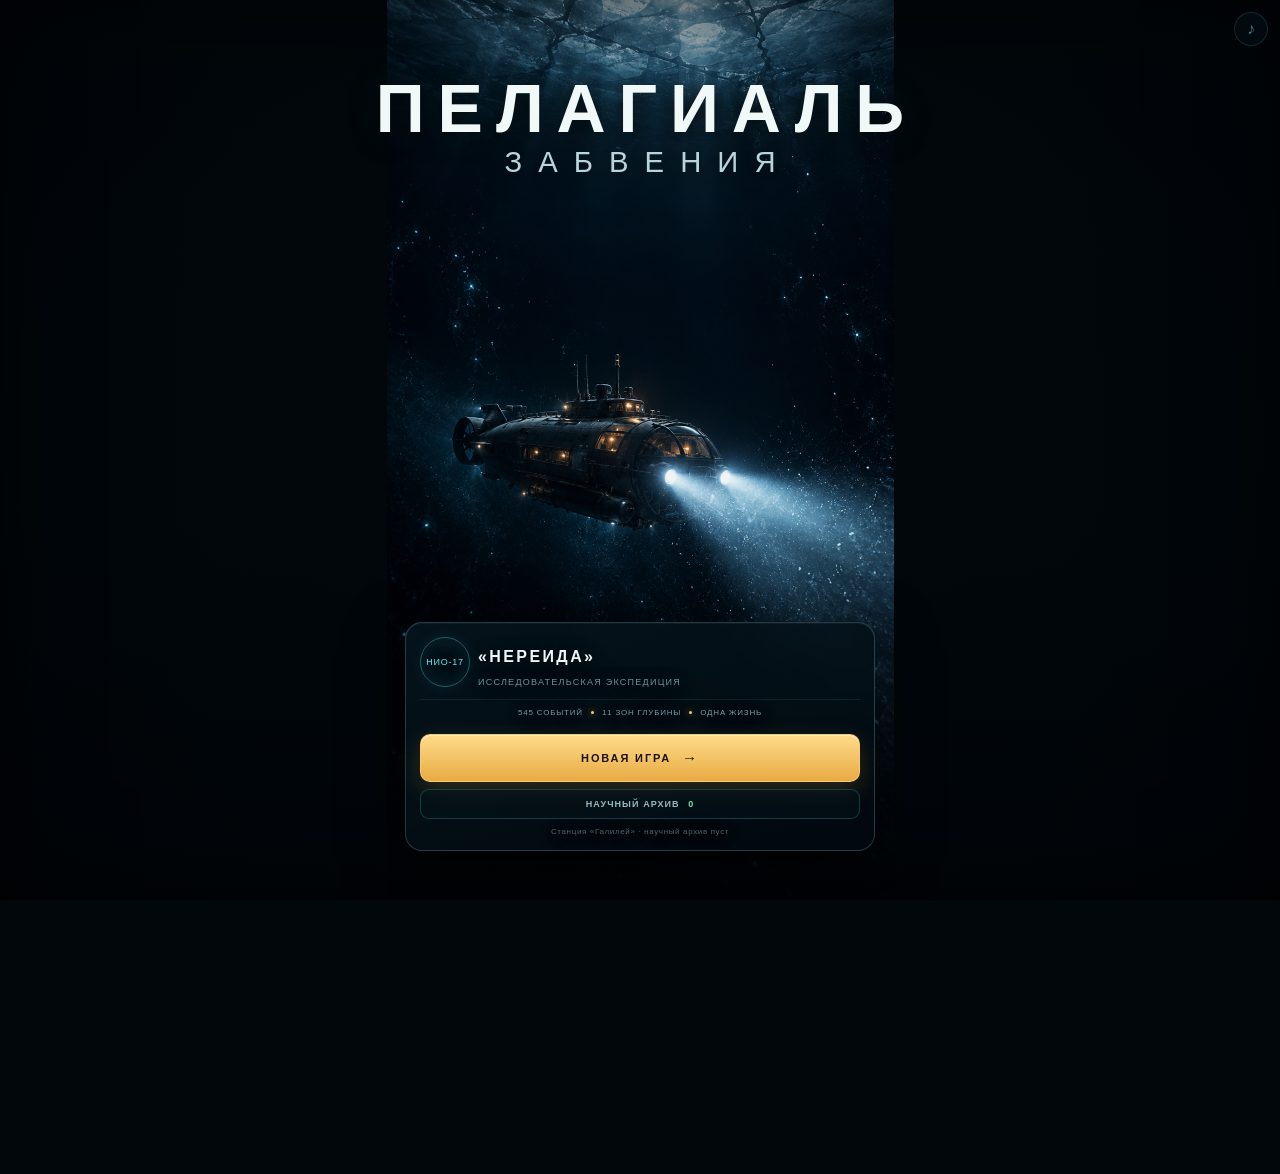
<file: index.html>
<!doctype html>
<html lang="ru">
<head>
  <meta charset="utf-8">
  <meta name="viewport" content="width=device-width,initial-scale=1,viewport-fit=cover,user-scalable=no">
  <meta name="theme-color" content="#061019">
  <meta name="mobile-web-app-capable" content="yes">
  <meta name="apple-mobile-web-app-capable" content="yes">
  <meta name="apple-mobile-web-app-status-bar-style" content="black-translucent">
  <meta name="apple-mobile-web-app-title" content="Пелагиаль забвения">
  <meta name="application-name" content="Пелагиаль забвения">
  <meta name="format-detection" content="telephone=no">
  <meta name="description" content="Пелагиаль забвения — сюжетная подлёдная экспедиция">
  <title>Пелагиаль забвения</title>
  <link rel="manifest" href="pelagial.webmanifest?v=30-clean-install">
  <link rel="icon" href="app-icon-192.png" type="image/png">
  <link rel="apple-touch-icon" href="app-icon-180.png">
  <link rel="stylesheet" href="styles.css?v=38-galileo-base">
</head>
<body>
  <main id="game">
    <canvas id="ocean" aria-hidden="true"></canvas>
    <button id="musicToggle" class="music-toggle muted" type="button" aria-label="Включить музыку" aria-pressed="false" title="Музыка">♪</button>

    <section id="submarine" class="captain-station" aria-label="Капитанское место подлодки Нереида">
      <div class="bridge-lighting" aria-hidden="true"></div>
      <div class="bridge-blackout" aria-hidden="true"></div>
      <div class="bridge-damage" aria-hidden="true"><i class="bridge-crack"></i><i class="bridge-water"></i></div>
      <div class="bridge-sparks" aria-hidden="true"><i></i><i></i><i></i><i></i><i></i><i></i></div>
      <div class="bridge-monitor">
        <header class="topbar glass">
          <div class="brand"><i>◉</i><div><b>ПЕЛАГИАЛЬ ЗАБВЕНИЯ</b><small>КАПИТАНСКИЙ КОМПЛЕКС · НИО-17</small></div></div>
          <div class="depth"><small id="zoneName">ВЕРХНИЙ ОКЕАН</small><strong><span id="depthValue">2 140</span> м</strong></div>
        </header>

    <section class="resources glass" aria-label="Состояние подлодки">
      <div class="resource hull"><label>КОРПУС <b id="hullText">100%</b></label><i><em id="hullBar"></em></i></div>
      <div class="resource energy"><label>ЭНЕРГИЯ <b id="energyText">100%</b></label><i><em id="energyBar"></em></i></div>
      <div class="resource oxygen"><label>КИСЛОРОД <b id="oxygenText">100%</b></label><i><em id="oxygenBar"></em></i></div>
      <div class="resource heat"><label>ТЕПЛО <b id="heatText">62%</b></label><i><em id="heatBar"></em></i></div>
    </section>

    <section class="mission-card glass">
      <div><small>ТЕКУЩЕЕ ПОГРУЖЕНИЕ</small><h2 id="missionTitle">Погружение не начато</h2><p id="missionObjective">Начните новую игру и узнайте, что ждёт «Нереиду» в глубине.</p></div>
      <div class="route-progress"><i><em id="routeProgress"></em></i><span id="routeText">БАЗА «ГАЛИЛЕЙ»</span></div>
      <div class="mission-actions"><button id="archiveBtn" class="small-btn archive-button">АРХИВ <b id="archiveCount">0</b></button><button id="cargoBtn" class="small-btn cargo-button" disabled>ГРУЗ <b id="cargoCount">0/6</b></button><button id="journalBtn" class="small-btn">ЖУРНАЛ</button></div>
    </section>

    <section class="interior glass" aria-label="Интерьер подлодки Нереида">
      <header class="interior-heading">
        <div><small>БОКОВОЙ РАЗРЕЗ · НИО-17</small><b id="shipStatus">СИСТЕМЫ В НОРМЕ</b></div>
        <span id="ambientStatus">Лёд над корпусом: 11,4 км</span>
      </header>
      <div class="cutaway-scroll">
        <div id="submarineCutaway" class="submarine">
          <div class="outer-hull"></div>
          <div class="hull-ribs"></div>
          <div class="keel"></div>
          <div class="ballast ballast-a"></div><div class="ballast ballast-b"></div>
          <div class="bow"></div><div class="stern"></div><div class="conning"><i></i></div>
          <div class="propeller"><i></i><i></i><i></i></div>
          <div class="nav-light nav-light-a"></div><div class="nav-light nav-light-b"></div>
          <article class="room hydro-room" data-room="hydro">
            <div class="ceiling-lamp"></div><div class="pipes"></div>
            <div class="sonar-rack"><i></i><i></i><i></i></div><div class="chair"></div>
            <span class="person person-a"><i></i></span>
            <div class="room-label"><b>01 · ГИДРОФОН</b><small id="hydroTask">Пассивное наблюдение</small></div>
            <div class="room-fx"><i class="leak"></i><i class="spark"></i><i class="fire"></i></div>
          </article>
          <article class="room command-room" data-room="command">
            <div class="ceiling-lamp"></div><div class="pipes"></div>
            <div class="chart-table"><i></i></div><div class="windows"><i></i><i></i><i></i></div>
            <span class="person person-b"><i></i></span><span class="person person-c"><i></i></span>
            <div class="room-label"><b>02 · РУБКА</b><small id="commandTask">Стоянка у станции</small></div>
            <div class="room-fx"><i class="leak"></i><i class="spark"></i><i class="fire"></i></div>
          </article>
          <article class="room reactor-room" data-room="reactor">
            <div class="ceiling-lamp"></div><div class="pipes"></div>
            <div class="reactor"><i></i><span></span></div><div class="gauges"><i></i><i></i><i></i></div>
            <span class="person person-d"><i></i></span>
            <div class="room-label"><b>03 · РЕАКТОР</b><small id="reactorTask">Номинальная мощность</small></div>
            <div class="room-fx"><i class="leak"></i><i class="spark"></i><i class="fire"></i></div>
          </article>
          <article class="room lab-room" data-room="lab">
            <div class="ceiling-lamp"></div><div class="pipes"></div>
            <div class="specimen"><i></i></div><div class="lab-table"><i></i><i></i></div>
            <span class="person person-e"><i></i></span>
            <div class="room-label"><b>04 · ЛАБОРАТОРИЯ</b><small id="labTask">Контейнеры пусты</small></div>
            <div class="room-fx"><i class="leak"></i><i class="spark"></i><i class="fire"></i></div>
          </article>
          <div class="waterline"></div>
        </div>
      </div>
    </section>

    <section class="captain-console glass">
      <div class="passive-sonar" aria-label="Пассивный сонар">
        <canvas id="sonar" width="300" height="180"></canvas>
        <div class="sonar-copy"><small>ПАССИВНЫЙ ГИДРОФОН</small><b id="contactTitle">ОКЕАН СПОКОЕН</b><span id="contactText">Только треск ледяной коры</span></div>
      </div>
      <div class="journey-controls">
        <small>РЕЖИМ ДВИЖЕНИЯ</small>
        <div class="speed-buttons">
          <button data-speed="silent"><b>ТИХИЙ</b><span>меньше риска</span></button>
          <button data-speed="cruise" class="active"><b>КРЕЙСЕРСКИЙ</b><span>обычный ход</span></button>
          <button data-speed="full"><b>ПОЛНЫЙ</b><span>быстрее, опаснее</span></button>
        </div>
        <button id="continueBtn" class="continue-btn" disabled><span>ПОГРУЖАТЬСЯ ГЛУБЖЕ</span><small id="continueHint">Сначала начните новую игру</small></button>
      </div>
    </section>

    <section id="messageLog" class="message-log glass" aria-live="polite">«Нереида» закреплена в доке станции «Галилей».</section>
      </div>
    </section>

    <div id="intro" class="overlay visible">
      <section class="dialog intro-dialog">
        <header class="menu-heading">
          <h1>ПЕЛАГИАЛЬ <span>ЗАБВЕНИЯ</span></h1>
        </header>
        <div class="menu-launch">
          <div class="menu-vessel"><span>НИО-17</span><b>«НЕРЕИДА»</b><small>ИССЛЕДОВАТЕЛЬСКАЯ ЭКСПЕДИЦИЯ</small></div>
          <div class="menu-meta"><span>545 СОБЫТИЙ</span><i></i><span>11 ЗОН ГЛУБИНЫ</span><i></i><span>ОДНА ЖИЗНЬ</span></div>
          <button id="startBtn" class="primary-btn">НОВАЯ ИГРА <span>→</span></button>
          <button id="menuArchiveBtn" class="menu-archive-btn">НАУЧНЫЙ АРХИВ <b id="menuArchiveCount">0</b></button>
          <small id="saveNote">Станция «Галилей» · канал связи установлен</small>
        </div>
      </section>
    </div>

    <div id="baseOverlay" class="overlay base-overlay" role="dialog" aria-modal="true" aria-labelledby="baseTitle">
      <section class="dialog base-dialog">
        <header class="base-header">
          <div><div class="eyebrow">ОРБИТАЛЬНО-ПОДЛЁДНЫЙ КОМПЛЕКС · СТАНЦИЯ «ГАЛИЛЕЙ»</div><h2 id="baseTitle">ИНЖЕНЕРНЫЙ ДОК</h2><p>Перед погружением направьте добытые открытия на модернизацию «Нереиды». Установленные технологии сохраняются между экспедициями.</p></div>
          <button id="closeBase" class="close-btn" aria-label="Вернуться в главное меню">×</button>
        </header>
        <div class="base-balance"><span>НАУЧНЫЕ ДАННЫЕ</span><strong id="basePoints">0</strong><small>единиц открытий доступно</small></div>
        <div id="baseUpgrades" class="base-upgrades"></div>
        <footer class="base-footer"><div><span>НИО-17 «НЕРЕИДА»</span><small id="baseSummary">Штатная конфигурация</small></div><button id="baseLaunch" class="primary-btn">ПОДГОТОВИТЬСЯ К ПОГРУЖЕНИЮ <b>→</b></button></footer>
      </section>
    </div>

    <div id="eventOverlay" class="overlay event-overlay" role="dialog" aria-modal="true">
      <section class="dialog event-dialog">
        <div class="event-art"><div id="eventGlyph">◉</div><i></i><i></i><i></i></div>
        <div id="eventSequence" class="event-sequence" aria-hidden="true"><span>КРУПНОЕ СОБЫТИЕ</span><i><em></em></i><b>ЭТАП 1/3</b></div>
        <div class="eyebrow" id="eventType">СОБЫТИЕ</div>
        <h2 id="eventTitle">Неизвестный сигнал</h2>
        <p id="eventText"></p>
        <blockquote id="eventQuote"></blockquote>
        <div id="eventChoices" class="event-choices"></div>
        <div id="eventResult" class="event-result"><p></p><div class="effects"></div><button id="eventContinue" class="primary-btn">ПРОДОЛЖИТЬ</button></div>
      </section>
    </div>

    <div id="zoneOverlay" class="overlay zone-overlay" role="dialog" aria-modal="true" aria-labelledby="zoneTitle">
      <section class="dialog zone-dialog">
        <div class="zone-visual"><div id="zoneGlyph">I</div><i></i><i></i><i></i></div>
        <div id="zoneCode" class="eyebrow">ЗОНА I</div>
        <h2 id="zoneTitle">ПОДЛЁДНЫЙ ШЕЛЬФ</h2>
        <b id="zoneSubtitle" class="zone-subtitle">Граница человеческого присутствия</b>
        <p id="zoneDescription"></p>
        <div id="zonePhenomena" class="zone-phenomena"></div>
        <div class="zone-risk"><span>ОЦЕНКА ЭКСПЕДИЦИИ</span><b id="zoneRisk">УМЕРЕННЫЙ РИСК</b></div>
        <button id="zoneContinue" class="primary-btn">ПРОДОЛЖИТЬ ПОГРУЖЕНИЕ</button>
      </section>
    </div>

    <div id="journalOverlay" class="overlay journal-overlay">
      <section class="dialog journal-dialog">
        <header><div><div class="eyebrow">ПАМЯТЬ «НЕРЕИДЫ»</div><h2>КАПИТАНСКИЙ ЖУРНАЛ</h2></div><button id="closeJournal" class="close-btn">×</button></header>
        <div id="journalEntries" class="journal-entries"></div>
      </section>
    </div>

    <div id="cargoOverlay" class="overlay cargo-overlay" role="dialog" aria-modal="true" aria-labelledby="cargoTitle">
      <section class="dialog cargo-dialog">
        <header><div><div class="eyebrow">СКЛАДСКОЙ МОДУЛЬ · 6 ЯЧЕЕК</div><h2 id="cargoTitle">ГРУЗОВОЙ ОТСЕК</h2></div><button id="closeCargo" class="close-btn" aria-label="Закрыть">×</button></header>
        <div class="cargo-summary"><span id="cargoStatus">ОТСЕК ПУСТ</span><small>Находки не переносятся на новую лодку, но могут сохраниться в затонувшем корпусе.</small></div>
        <div id="cargoSlots" class="cargo-slots"></div>
      </section>
    </div>

    <div id="archiveOverlay" class="overlay archive-overlay" role="dialog" aria-modal="true" aria-labelledby="archiveTitle">
      <section class="dialog archive-dialog">
        <header><div><div class="eyebrow">НАУЧНАЯ БАЗА ДАННЫХ · НИО-17</div><h2 id="archiveTitle">АРХИВ ОТКРЫТИЙ</h2></div><button id="closeArchive" class="close-btn" aria-label="Закрыть">×</button></header>
        <div class="archive-overview"><div><strong id="archiveTotal">0</strong><span>ЗАПИСЕЙ</span></div><p>Каждое подтверждённое наблюдение сохраняется между экспедициями. Альтернативные решения могут открыть другие сведения об одном феномене.</p></div>
        <div id="archiveFilters" class="archive-filters"></div>
        <div id="archiveEntries" class="archive-entries"></div>
      </section>
    </div>

    <div id="endOverlay" class="overlay end-overlay">
      <section class="dialog end-dialog">
        <div class="eyebrow" id="endEyebrow">СВЯЗЬ ПОТЕРЯНА</div>
        <h2 id="endTitle">Океан запомнил «Нереиду»</h2><p id="endText"></p>
        <button id="endBtn" class="primary-btn">НОВАЯ ИГРА</button>
      </section>
    </div>
  </main>
  <script src="events-pack-2.js?v=30-clean-install"></script>
  <script src="events-pack-3.js?v=30-clean-install"></script>
  <script src="events-pack-4.js?v=33-horror-150"></script>
  <script src="events-pack-horror.js?v=33-horror-150"></script>
  <script src="major-scenes.js?v=30-clean-install"></script>
  <script src="science-data.js?v=33-horror-150"></script>
  <script src="app.js?v=38-galileo-base"></script>
</body>
</html>
</file>
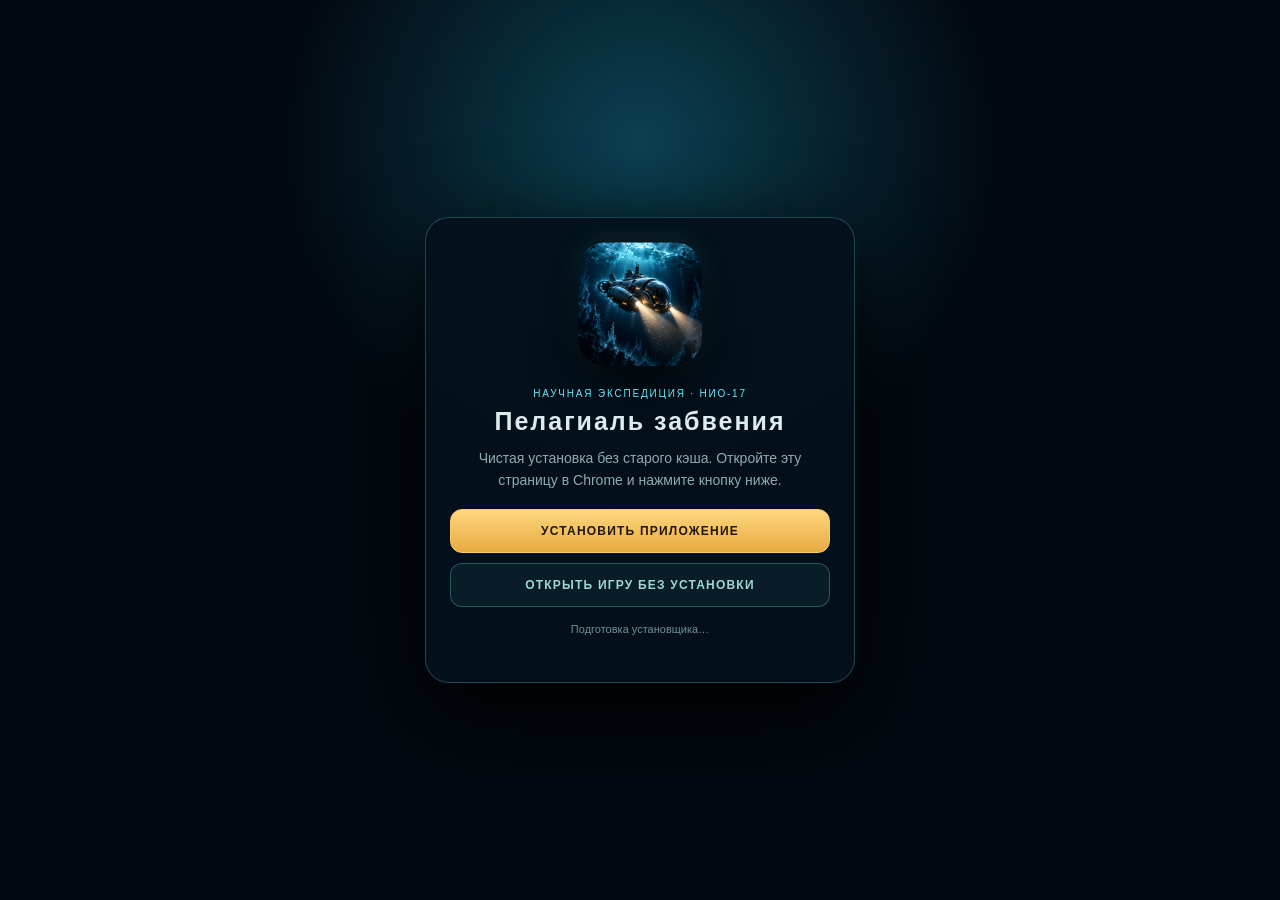
<file: install.html>
<!doctype html>
<html lang="ru">
<head>
  <meta charset="utf-8">
  <meta name="viewport" content="width=device-width,initial-scale=1,viewport-fit=cover,user-scalable=no">
  <meta name="theme-color" content="#03121d">
  <meta name="mobile-web-app-capable" content="yes">
  <meta name="apple-mobile-web-app-capable" content="yes">
  <meta name="apple-mobile-web-app-status-bar-style" content="black-translucent">
  <meta name="apple-mobile-web-app-title" content="Пелагиаль">
  <title>Установка · Пелагиаль забвения</title>
  <link rel="manifest" href="pelagial.webmanifest?v=30-clean-install">
  <link rel="icon" href="app-icon-192.png" type="image/png">
  <link rel="apple-touch-icon" href="app-icon-180.png">
  <style>
    *{box-sizing:border-box}html,body{margin:0;min-height:100%;background:#020910;color:#dcebed;font-family:Segoe UI,Arial,sans-serif}body{min-height:100vh;display:grid;place-items:center;padding:24px;background:radial-gradient(circle at 50% 16%,#0b4052,transparent 36%),#020910}.card{width:min(430px,100%);padding:24px;border:1px solid rgba(102,232,243,.25);border-radius:24px;background:rgba(4,18,28,.94);box-shadow:0 28px 90px #000;text-align:center}.icon{width:124px;height:124px;border-radius:28px;box-shadow:0 14px 44px #000,0 0 28px rgba(102,232,243,.16)}small{display:block;margin-top:18px;color:#66e8f3;font-size:10px;letter-spacing:.18em}h1{margin:8px 0 12px;font-size:25px;letter-spacing:.08em}p{margin:0 0 18px;color:#8eabb2;font-size:14px;line-height:1.55}button,a{display:block;width:100%;padding:14px;border-radius:12px;font:700 12px Segoe UI,Arial,sans-serif;letter-spacing:.1em;text-decoration:none;cursor:pointer}.install{border:1px solid #ffc867;color:#201603;background:linear-gradient(#ffd77f,#e7aa41)}.open{margin-top:10px;border:1px solid rgba(102,232,243,.3);color:#9ed6dc;background:rgba(102,232,243,.06)}#status{min-height:36px;margin-top:15px;color:#6f9199;font-size:11px;line-height:1.45}
  </style>
</head>
<body>
  <main class="card">
    <img class="icon" src="app-icon-192.png" alt="Иконка игры">
    <small>НАУЧНАЯ ЭКСПЕДИЦИЯ · НИО-17</small>
    <h1>Пелагиаль забвения</h1>
    <p>Чистая установка без старого кэша. Откройте эту страницу в Chrome и нажмите кнопку ниже.</p>
    <button id="installBtn" class="install" type="button">УСТАНОВИТЬ ПРИЛОЖЕНИЕ</button>
    <a class="open" href="index.html?v=30-clean-install">ОТКРЫТЬ ИГРУ БЕЗ УСТАНОВКИ</a>
    <div id="status">Подготовка установщика…</div>
  </main>
  <script>
    const button=document.getElementById('installBtn'),status=document.getElementById('status');
    let installPrompt=null;
    if('serviceWorker' in navigator)navigator.serviceWorker.register('./pelagial-worker.js').then(()=>navigator.serviceWorker.ready).then(()=>{status.textContent='Установщик готов. Если кнопка не сработает, откройте меню Chrome → «Установить приложение».'}).catch(()=>{status.textContent='Откройте меню Chrome → «Установить приложение».'});
    window.addEventListener('beforeinstallprompt',event=>{event.preventDefault();installPrompt=event;button.disabled=false;status.textContent='Приложение готово к установке.'});
    window.addEventListener('appinstalled',()=>{installPrompt=null;button.disabled=true;button.textContent='ПРИЛОЖЕНИЕ УСТАНОВЛЕНО';status.textContent='Иконка появится в списке приложений.'});
    button.addEventListener('click',async()=>{if(!installPrompt){status.textContent='Откройте меню Chrome ⋮ и выберите «Установить приложение». Если там ещё старый статус, закройте Chrome и откройте эту ссылку заново.';return}installPrompt.prompt();const choice=await installPrompt.userChoice;if(choice.outcome!=='accepted')status.textContent='Установка не была подтверждена.';installPrompt=null});
  </script>
</body>
</html>
</file>
<file: styles.css>
:root{--cyan:#66e8f3;--blue:#1685a1;--amber:#ffc867;--red:#ff665c;--green:#76e1ae;--ink:#030a10;--panel:rgba(5,18,27,.86);--line:rgba(102,232,243,.18)}
*{box-sizing:border-box}
html{width:100%;height:100%;overflow:hidden;overscroll-behavior:none;background:#02070c}
body{width:100%;height:100%;margin:0;overflow-x:hidden;overflow-y:auto;overscroll-behavior:none;-webkit-overflow-scrolling:touch;background:#02070c;color:#dcebed;font-family:Inter,Segoe UI,Arial,sans-serif}
body.app-standalone{-webkit-user-select:none;user-select:none;-webkit-touch-callout:none}
input,textarea,[contenteditable="true"]{-webkit-user-select:text;user-select:text}
button{font:inherit}
#game{position:relative;min-height:100vh;min-height:100dvh;padding:max(12px,env(safe-area-inset-top)) max(12px,env(safe-area-inset-right)) max(22px,env(safe-area-inset-bottom)) max(12px,env(safe-area-inset-left));overflow:hidden;background:radial-gradient(circle at 50% 20%,rgba(18,84,104,.25),transparent 35%)}
#ocean{position:fixed;inset:0;width:100%;height:100%;opacity:.7;pointer-events:none}
.music-toggle{position:fixed;z-index:80;top:max(12px,env(safe-area-inset-top));right:12px;width:34px;height:34px;padding:0;border:1px solid rgba(102,232,243,.34);border-radius:50%;color:var(--cyan);background:rgba(3,14,22,.72);box-shadow:0 5px 20px rgba(0,0,0,.38),inset 0 0 16px rgba(102,232,243,.06);backdrop-filter:blur(9px);font-size:16px;line-height:1;cursor:pointer;transition:.25s}
.music-toggle:hover{border-color:var(--cyan);box-shadow:0 5px 22px rgba(0,0,0,.45),0 0 15px rgba(102,232,243,.15)}
.music-toggle.muted{color:#58737a;border-color:rgba(102,232,243,.14);box-shadow:none}
.glass{position:relative;z-index:2;border:1px solid var(--line);background:linear-gradient(145deg,rgba(8,29,40,.9),rgba(2,11,18,.92));box-shadow:0 12px 32px rgba(0,0,0,.35),inset 0 1px rgba(255,255,255,.025);backdrop-filter:blur(12px)}
.topbar{height:58px;max-width:1100px;margin:0 auto 8px;padding:9px 55px 9px 13px;display:flex;align-items:center;justify-content:space-between;border-radius:15px}
.brand{display:flex;align-items:center;gap:9px}.brand>i{display:grid;place-items:center;width:34px;height:34px;border:1px solid rgba(102,232,243,.3);border-radius:50%;color:var(--cyan);font-style:normal;box-shadow:0 0 18px rgba(102,232,243,.16)}
.brand b,.brand small,.depth small,.depth strong{display:block}.brand b{font-size:12px;letter-spacing:.18em}.brand small{margin-top:2px;color:#668992;font-size:6px;letter-spacing:.13em}
.depth{text-align:right}.depth small{color:#6b9099;font-size:6px;letter-spacing:.14em}.depth strong{margin-top:2px;color:var(--cyan);font-size:15px}
.resources{max-width:1100px;margin:0 auto 8px;padding:9px 11px;display:grid;grid-template-columns:repeat(4,1fr);gap:10px;border-radius:13px}
.resource label{display:flex;justify-content:space-between;margin-bottom:5px;color:#7998a0;font-size:7px;letter-spacing:.09em}.resource label b{color:#d8e8eb}.resource>i{display:block;height:5px;overflow:hidden;border-radius:5px;background:#081218}.resource>i>em{display:block;width:100%;height:100%;border-radius:inherit;background:var(--cyan);box-shadow:0 0 9px var(--cyan);transition:width .45s}
.resource.energy>i>em{background:#efbf65;box-shadow:0 0 9px #efbf65}.resource.oxygen>i>em{background:#68bff3;box-shadow:0 0 9px #68bff3}.resource.heat>i>em{background:#e98562;box-shadow:0 0 9px #e98562}
.mission-card{max-width:1100px;margin:0 auto 8px;padding:12px 13px;display:grid;grid-template-columns:1fr minmax(210px,.8fr) auto;align-items:center;gap:14px;border-radius:14px}
.mission-card small{color:var(--amber);font-size:6px;letter-spacing:.15em}.mission-card h2{margin:3px 0 2px;font-size:14px}.mission-card p{margin:0;color:#78949c;font-size:8px}
.route-progress>i{display:block;height:6px;overflow:hidden;border-radius:6px;background:#08151c}.route-progress>i>em{display:block;width:0;height:100%;border-radius:inherit;background:linear-gradient(90deg,var(--cyan),var(--amber));box-shadow:0 0 12px rgba(102,232,243,.5);transition:width .55s}.route-progress>span{display:block;margin-top:5px;color:#66848d;font-size:6px;letter-spacing:.11em;text-align:center}
.mission-actions{display:flex;gap:5px}.small-btn,.close-btn{border:1px solid rgba(102,232,243,.26);color:#9cc6cd;background:rgba(102,232,243,.05);cursor:pointer}.small-btn{padding:7px 9px;border-radius:7px;font-size:6px;letter-spacing:.12em}.small-btn:hover{border-color:var(--cyan);color:var(--cyan)}
.interior{max-width:1100px;margin:0 auto 8px;padding:11px;border-radius:17px;overflow:hidden}
.interior-heading{display:flex;justify-content:space-between;align-items:center;margin-bottom:8px}.interior-heading small,.interior-heading b{display:block}.interior-heading small{color:#607f88;font-size:6px;letter-spacing:.14em}.interior-heading b{margin-top:2px;color:var(--green);font-size:9px;letter-spacing:.08em}.interior-heading>span{color:#5d7a83;font-size:7px}
.cutaway-scroll{overflow-x:auto;overflow-y:hidden;overscroll-behavior:contain;padding:18px 12px 12px;scrollbar-width:thin;scrollbar-color:#174b5a #061017}
.submarine{position:relative;width:980px;height:286px;margin:auto;filter:drop-shadow(0 15px 14px rgba(0,0,0,.65));transition:filter .3s}
.outer-hull{position:absolute;inset:15px 40px 18px;border:13px solid #233a43;border-radius:47% 51% 44% 48%/48% 45% 52% 48%;background:#071219;box-shadow:inset 0 0 0 4px #0b2129,inset 0 0 35px #000,0 0 0 3px #101c21}
.bow{position:absolute;z-index:-1;left:3px;top:81px;width:90px;height:130px;border-radius:80% 0 0 80%;background:linear-gradient(90deg,#16262d,#2a424a)}.stern{position:absolute;z-index:-1;right:0;top:90px;width:95px;height:110px;clip-path:polygon(0 12%,58% 0,100% 18%,69% 50%,100% 82%,58% 100%,0 88%);background:#1b3038}
.conning{position:absolute;z-index:4;left:416px;top:-8px;width:150px;height:53px;border:7px solid #263e47;border-bottom:0;border-radius:50% 50% 0 0;background:#0a1b22}.conning::before{content:"";position:absolute;left:66px;top:-33px;width:9px;height:34px;background:#29434c}.conning i{position:absolute;left:16px;right:16px;bottom:5px;height:9px;background:repeating-linear-gradient(90deg,#6ee5ef 0 8px,transparent 8px 18px);opacity:.3}
.room{position:absolute;z-index:2;top:49px;height:205px;overflow:hidden;border:2px solid #2b4650;background:linear-gradient(#10242c,#08151b 70%,#101a1d);box-shadow:inset 0 0 25px #020608}
.hydro-room{left:82px;width:208px;border-radius:34% 0 0 30%}.command-room{left:292px;width:225px}.reactor-room{left:519px;width:210px}.lab-room{left:731px;width:170px;border-radius:0 30% 34% 0}
.room::before{content:"";position:absolute;left:0;right:0;bottom:28px;height:4px;background:#27373b;box-shadow:0 4px #050a0c}
.ceiling-lamp{position:absolute;z-index:6;left:36%;top:9px;width:55px;height:6px;border-radius:5px;background:#cbebdc;box-shadow:0 0 16px 6px rgba(191,239,218,.18);animation:lamp 5s infinite}.pipes{position:absolute;left:0;right:0;top:23px;height:8px;border-top:3px solid #31444a;border-bottom:2px solid #19282d}
.room-label{position:absolute;z-index:8;left:8px;right:8px;bottom:4px}.room-label b,.room-label small{display:block}.room-label b{color:#a9c4c8;font-size:7px;letter-spacing:.08em}.room-label small{margin-top:2px;color:#58747c;font-size:6px}
.sonar-rack{position:absolute;left:21px;right:42px;top:48px;height:88px;border:3px solid #263f48;border-radius:8px;background:#07141a;box-shadow:inset 0 0 16px #000}.sonar-rack i{display:inline-block;width:35px;height:35px;margin:12px 3px 0 7px;border:2px solid #1d6270;border-radius:50%;background:repeating-radial-gradient(circle,rgba(102,232,243,.35) 0 1px,transparent 1px 7px),conic-gradient(transparent,#5ce3ed,transparent 20%);box-shadow:0 0 10px rgba(102,232,243,.2)}.chair{position:absolute;right:17px;bottom:33px;width:26px;height:45px;border:5px solid #303e40;border-radius:5px;transform:skew(-5deg)}
.windows{position:absolute;left:15px;right:15px;top:41px;display:flex;gap:8px}.windows i{flex:1;height:45px;border:4px solid #263f48;border-radius:45%;background:radial-gradient(circle at 60% 45%,#267b8d,#05171f 60%);box-shadow:inset 0 0 14px #000}.chart-table{position:absolute;left:58px;bottom:45px;width:105px;height:45px;transform:perspective(80px) rotateX(25deg);border:5px solid #31444a;background:#07171d}.chart-table i{display:block;margin:8px;height:16px;background:linear-gradient(90deg,transparent,#45cdda,transparent);opacity:.4}
.reactor{position:absolute;left:54px;top:47px;width:78px;height:114px;border:7px solid #33464a;border-radius:42%;background:#071217;box-shadow:inset 0 0 25px #000}.reactor i{position:absolute;inset:16px;border-radius:40%;background:linear-gradient(90deg,#165f72,#7ff6ef,#165f72);box-shadow:0 0 20px #38cdd8;animation:reactor 2.2s infinite}.reactor span{position:absolute;left:-24px;right:-24px;top:48px;height:12px;border:4px solid #3a4d4d}.gauges{position:absolute;right:11px;top:50px}.gauges i{display:block;width:33px;height:24px;margin:5px;border:2px solid #405258;border-radius:50%;background:radial-gradient(circle at 45% 55%,#8bd8d6 0 1px,#0b171a 2px)}
.specimen{position:absolute;left:22px;top:42px;width:62px;height:110px;border:5px solid #2d4d56;border-radius:40% 40% 14% 14%;background:linear-gradient(90deg,rgba(30,152,164,.18),rgba(84,230,218,.35),rgba(30,152,164,.15));box-shadow:inset 0 0 15px #000,0 0 15px rgba(58,219,218,.12)}.specimen i{position:absolute;left:21px;top:36px;width:18px;height:38px;border-radius:50%;background:#91e3c5;box-shadow:0 0 14px #63d5b3;animation:float 3s ease-in-out infinite}.lab-table{position:absolute;right:8px;bottom:38px;width:65px;height:49px;border-top:6px solid #3b4d50}.lab-table i{display:inline-block;width:13px;height:25px;margin:6px;border:2px solid #39717a;background:#0b2d32}
.person{position:absolute;z-index:7;bottom:31px;width:38px;height:96px;background-image:url("assets/crew-sprites-v1.png");background-repeat:no-repeat;background-size:400% 100%;filter:drop-shadow(0 5px 3px rgba(0,0,0,.75));animation:crew-idle 3.2s ease-in-out infinite;transform-origin:center bottom}.person::before,.person::after,.person i{display:none}.person-a{right:8px;background-position:0 0}.person-b{left:18px;background-position:33.333% 0}.person-c{right:13px;background-position:0 0;transform:scaleX(-1);animation-delay:.7s}.person-d{left:9px;background-position:66.666% 0;animation-delay:1.2s}.person-e{right:7px;background-position:100% 0;animation-delay:1.7s}
.room-fx>*{display:none}.submarine.damage-leak .room:nth-of-type(3) .leak,.submarine.damage-spark .room:nth-of-type(4) .spark,.submarine.damage-fire .room:nth-of-type(5) .fire{display:block;position:absolute;z-index:10}.leak{right:20px;top:28px;width:4px;height:120px;background:linear-gradient(#8ff4ff,rgba(64,170,197,.2));box-shadow:0 0 9px #75e9f7;animation:leak .7s infinite}.spark{left:30px;top:33px;width:5px;height:5px;background:#fff;border-radius:50%;box-shadow:10px 8px #f7ba4e,-8px 14px #fff,5px 21px #f4743d;animation:spark .32s infinite}.fire{left:20px;bottom:30px;width:25px;height:38px;border-radius:50% 50% 25% 25%;background:radial-gradient(circle at 50% 80%,#fff5a7,#ff8a35 38%,#d72c18 67%,transparent 69%);filter:drop-shadow(0 0 9px #f44);animation:fire .25s infinite alternate}.waterline{position:absolute;z-index:5;left:70px;right:68px;bottom:28px;height:0;background:linear-gradient(rgba(55,164,194,.55),rgba(3,69,96,.78));pointer-events:none;transition:height .8s}
.submarine.flooded .waterline{height:55px}.submarine.blackout .room{filter:brightness(.38)}.submarine.blackout .ceiling-lamp{animation:flicker .18s infinite}.submarine.warning{animation:shake .17s 5}
.captain-console{max-width:1100px;margin:0 auto 8px;padding:10px;display:grid;grid-template-columns:minmax(240px,.75fr) 1.25fr;gap:11px;border-radius:16px}
.passive-sonar{position:relative;min-height:180px;overflow:hidden;border:1px solid rgba(102,232,243,.15);border-radius:12px;background:radial-gradient(circle,#0c4c59,#04141c 65%,#02080d)}.passive-sonar canvas{display:block;width:100%;height:180px;opacity:.72}.sonar-copy{position:absolute;left:11px;right:11px;bottom:9px;text-shadow:0 2px 5px #000}.sonar-copy>*{display:block}.sonar-copy small{color:#66a0aa;font-size:6px;letter-spacing:.15em}.sonar-copy b{margin:3px 0;color:var(--cyan);font-size:9px;letter-spacing:.06em}.sonar-copy span{color:#8aa8af;font-size:7px}
.journey-controls{display:flex;flex-direction:column;justify-content:center;padding:4px}.journey-controls>small{margin-bottom:7px;color:#65848d;font-size:6px;letter-spacing:.14em}.speed-buttons{display:grid;grid-template-columns:repeat(3,1fr);gap:6px}.speed-buttons button{padding:10px 5px;border:1px solid rgba(102,232,243,.14);border-radius:9px;color:#73939b;background:#06151c;cursor:pointer}.speed-buttons b,.speed-buttons span{display:block}.speed-buttons b{font-size:7px;letter-spacing:.09em}.speed-buttons span{margin-top:3px;font-size:6px}.speed-buttons button.active{border-color:var(--amber);color:#ffe0a3;background:rgba(255,200,103,.08);box-shadow:inset 0 0 20px rgba(255,200,103,.04)}
.continue-btn,.primary-btn{border:1px solid var(--amber);border-radius:10px;color:#231604;background:linear-gradient(#ffd680,#e7a83b);box-shadow:0 7px 20px rgba(232,169,61,.13);cursor:pointer}.continue-btn{margin-top:8px;padding:12px}.continue-btn span,.continue-btn small{display:block}.continue-btn span{font-size:9px;font-weight:800;letter-spacing:.12em}.continue-btn small{margin-top:3px;font-size:6px;opacity:.7}.continue-btn:disabled{border-color:#294049;color:#60747a;background:#0a171d;box-shadow:none;cursor:not-allowed}
.message-log{max-width:1100px;margin:0 auto;padding:9px 12px;border-radius:11px;color:#71909a;font-size:7px;line-height:1.4}
.overlay{position:fixed;z-index:50;inset:0;display:none;align-items:center;justify-content:center;padding:max(16px,env(safe-area-inset-top)) max(16px,env(safe-area-inset-right)) max(16px,env(safe-area-inset-bottom)) max(16px,env(safe-area-inset-left));background:rgba(1,6,10,.94);backdrop-filter:blur(12px);overflow-y:auto;overscroll-behavior:contain}.overlay.visible{display:flex}.dialog{width:min(620px,100%);max-height:calc(100vh - 32px);max-height:calc(100dvh - 32px);overflow-y:auto;overscroll-behavior:contain;padding:22px;border:1px solid rgba(102,232,243,.2);border-radius:18px;background:linear-gradient(145deg,#0a222d,#030c13 72%);box-shadow:0 25px 80px #000}.eyebrow{color:var(--amber);font-size:7px;letter-spacing:.17em}.dialog h1{margin:5px 0 11px;font-size:34px;letter-spacing:.12em}.dialog h2{margin:4px 0 9px;font-size:22px}.dialog p{color:#91aab1;font-size:10px;line-height:1.6}.intro-dialog{position:relative;text-align:center;overflow:hidden}.intro-dialog::before{content:"";position:absolute;left:50%;top:-230px;width:430px;height:430px;transform:translateX(-50%);border:1px solid rgba(102,232,243,.1);border-radius:50%;box-shadow:0 0 80px rgba(57,176,195,.13)}.intro-dialog>*{position:relative}.simple-rules{margin:18px 0;display:grid;grid-template-columns:repeat(3,1fr);gap:6px}.simple-rules span{padding:10px 5px;border:1px solid rgba(102,232,243,.1);border-radius:9px;color:#6f929a;font-size:7px}.simple-rules b{display:block;margin-bottom:4px;color:var(--cyan);font-size:11px}.primary-btn{width:100%;padding:12px;font-size:8px;font-weight:800;letter-spacing:.12em}.intro-dialog>small{display:block;margin-top:9px;color:#4e6c74;font-size:6px}
.event-dialog{width:min(560px,100%)}.event-art{position:relative;height:135px;margin:-22px -22px 18px;display:grid;place-items:center;overflow:hidden;background:radial-gradient(circle at 50% 55%,#155b6b,transparent 32%),linear-gradient(#061a24,#02090e)}.event-art::before{content:"";position:absolute;width:250px;height:250px;border:1px solid rgba(102,232,243,.12);border-radius:50%;box-shadow:0 0 40px rgba(102,232,243,.08)}.event-art div{position:relative;z-index:2;color:var(--cyan);font-size:47px;text-shadow:0 0 25px var(--cyan)}.event-art>i{position:absolute;width:4px;height:4px;border-radius:50%;background:#8eeaf1;box-shadow:0 0 8px #8eeaf1}.event-art>i:nth-of-type(1){left:20%;top:34%}.event-art>i:nth-of-type(2){right:17%;top:63%}.event-art>i:nth-of-type(3){left:63%;top:20%}.event-dialog blockquote{margin:11px 0;padding:9px 11px;border-left:2px solid var(--amber);color:#b7c8ca;background:rgba(255,200,103,.035);font-size:9px;font-style:italic;line-height:1.5}.event-choices{display:grid;gap:7px;margin-top:15px}.event-choices button{padding:10px 11px;border:1px solid rgba(102,232,243,.18);border-radius:10px;color:#b6cfd3;background:rgba(7,28,37,.82);text-align:left;cursor:pointer}.event-choices button:hover{border-color:var(--cyan);background:rgba(102,232,243,.07)}.event-choices b,.event-choices span,.event-choices small{display:block}.event-choices b{font-size:9px}.event-choices span{margin:3px 0;color:#78969e;font-size:7px;line-height:1.35}.event-choices small{color:var(--amber);font-size:6px;letter-spacing:.06em}.event-result{display:none;margin-top:14px;padding-top:12px;border-top:1px solid rgba(102,232,243,.12)}.event-result.visible{display:block}.event-result .effects{display:flex;flex-wrap:wrap;gap:5px;margin:9px 0 13px}.effect{padding:5px 7px;border:1px solid rgba(102,232,243,.14);border-radius:6px;color:#8ed4dc;font-size:7px}.effect.bad{border-color:rgba(255,102,92,.25);color:#ff8e86}.effect.good{border-color:rgba(118,225,174,.25);color:#8be8bb}
.missions-dialog,.journal-dialog{width:min(760px,100%)}.missions-dialog header,.journal-dialog header{display:flex;justify-content:space-between;align-items:flex-start}.close-btn{width:34px;height:34px;border-radius:50%;font-size:19px}.missions-lead{margin-top:0}.mission-list{display:grid;grid-template-columns:repeat(2,1fr);gap:9px;margin-top:14px}.mission-option{position:relative;min-height:175px;padding:13px;border:1px solid rgba(102,232,243,.14);border-radius:13px;color:#b8cdd1;background:linear-gradient(145deg,rgba(11,44,56,.7),rgba(3,14,21,.9));text-align:left;cursor:pointer}.mission-option:hover{border-color:var(--cyan)}.mission-option.locked{opacity:.38;cursor:not-allowed}.mission-option.complete::after{content:"ИССЛЕДОВАНО";position:absolute;right:8px;top:8px;padding:4px 6px;border:1px solid rgba(118,225,174,.3);border-radius:5px;color:var(--green);font-size:5px;letter-spacing:.1em}.mission-option>span{display:grid;place-items:center;width:35px;height:35px;margin-bottom:9px;border:1px solid rgba(102,232,243,.25);border-radius:50%;color:var(--cyan);font-size:17px}.mission-option small,.mission-option b,.mission-option em{display:block}.mission-option small{color:var(--amber);font-size:6px;letter-spacing:.11em}.mission-option b{margin:3px 0 6px;font-size:12px}.mission-option p{margin:0 0 8px;font-size:8px;line-height:1.45}.mission-option em{position:absolute;left:13px;bottom:11px;color:#698a93;font-size:6px;font-style:normal}.journal-entries{display:grid;gap:8px;margin-top:14px}.journal-entry{padding:11px;border-left:2px solid var(--cyan);background:rgba(102,232,243,.035)}.journal-entry small{color:#61848c;font-size:6px;letter-spacing:.12em}.journal-entry b{display:block;margin:3px 0;font-size:10px}.journal-entry p{margin:0;font-size:8px}.end-dialog{text-align:center}
@keyframes lamp{0%,88%,100%{opacity:1}89%{opacity:.2}91%{opacity:.8}93%{opacity:.15}95%{opacity:1}}@keyframes reactor{50%{filter:brightness(1.45);transform:scale(.97)}}@keyframes float{50%{transform:translateY(-7px) rotate(7deg)}}@keyframes idle{50%{transform:translateY(-1px)}}@keyframes leak{50%{opacity:.55;transform:scaleY(.96)}}@keyframes spark{50%{opacity:.2;transform:translate(2px,4px)}}@keyframes fire{to{transform:scaleX(.85) scaleY(1.08)}}@keyframes flicker{0%,100%{opacity:.15}50%{opacity:.8}}@keyframes shake{25%{transform:translateX(-2px)}75%{transform:translateX(2px)}}
@media(max-width:720px){
  #game{padding-left:7px;padding-right:7px}.topbar{height:52px}.brand small{max-width:180px}.resources{grid-template-columns:repeat(2,1fr);gap:8px}.mission-card{grid-template-columns:1fr auto}.route-progress{grid-column:1/-1;grid-row:2}.mission-actions{grid-column:2;grid-row:1}.mission-card p{max-width:260px}.captain-console{grid-template-columns:1fr}.passive-sonar,.passive-sonar canvas{min-height:145px;height:145px}.dialog{padding:17px}.event-art{margin:-17px -17px 16px}.mission-list{grid-template-columns:1fr}.simple-rules{grid-template-columns:1fr}.simple-rules span{display:flex;align-items:center;gap:9px;text-align:left}.simple-rules b{margin:0}.interior-heading>span{display:none}
}
@media(max-width:420px){.brand b{font-size:10px}.brand small{font-size:5px;max-width:145px}.depth strong{font-size:12px}.mission-card h2{font-size:12px}.mission-card p{font-size:7px}.small-btn{padding:6px}.speed-buttons b{font-size:6px}.speed-buttons span{font-size:5px}.dialog h1{font-size:28px}.dialog h2{font-size:19px}}
@media(prefers-reduced-motion:reduce){*{animation-duration:.01ms!important;animation-iteration-count:1!important;transition-duration:.01ms!important}}

/* v17 · cinematic Europa main menu */
#intro{padding:0;align-items:stretch;overflow:hidden;background:#01070b;backdrop-filter:none}
#intro::before{content:"";position:absolute;z-index:0;inset:0;background-color:#01070b;background-image:linear-gradient(180deg,rgba(0,6,11,.18) 0%,rgba(0,7,12,0) 34%,rgba(0,4,8,.05) 58%,rgba(0,4,8,.78) 100%),url("assets/menu-nereida-v1.png");background-size:contain;background-repeat:no-repeat;background-position:center;animation:menu-breathe 18s ease-in-out infinite alternate;transform-origin:center}
#intro::after{content:"";position:absolute;z-index:1;inset:0;pointer-events:none;background:radial-gradient(ellipse at 50% 48%,transparent 24%,rgba(0,5,9,.18) 62%,rgba(0,3,6,.7) 100%),linear-gradient(90deg,rgba(0,4,8,.4),transparent 22%,transparent 78%,rgba(0,4,8,.4));box-shadow:inset 0 0 100px rgba(0,0,0,.48)}
#intro .intro-dialog{position:relative;z-index:2;width:min(760px,100%);height:100%;max-height:none;padding:max(28px,env(safe-area-inset-top)) 22px max(24px,env(safe-area-inset-bottom));display:flex;flex-direction:column;justify-content:space-between;align-items:center;overflow:visible;border:0;border-radius:0;background:none;box-shadow:none;text-align:center;text-shadow:0 2px 16px #000}
#intro .intro-dialog::before{display:none}
.menu-heading{width:100%;padding-top:clamp(18px,5.5vh,70px);animation:menu-reveal 1.2s ease-out both}
.menu-heading .eyebrow{color:#9dc9d0;font-size:clamp(7px,1.1vw,10px);font-weight:600;letter-spacing:.34em;text-shadow:0 0 20px rgba(102,232,243,.48)}
#intro .menu-heading h1{margin:0;color:#f1f8f8;font-size:clamp(34px,7.3vw,68px);font-weight:650;line-height:.9;letter-spacing:.19em;text-indent:.19em;text-shadow:0 4px 24px #000,0 0 42px rgba(104,220,234,.14)}
#intro .menu-heading h1 span{display:block;margin-top:10px;color:#b8d5d9;font-size:.43em;font-weight:500;letter-spacing:.55em;text-indent:.55em}
#intro .menu-heading p{margin:0;color:rgba(206,229,231,.72);font-size:clamp(9px,1.25vw,12px);font-weight:300;letter-spacing:.08em}
.menu-launch{width:min(470px,100%);margin-bottom:clamp(5px,2.8vh,28px);padding:14px;border:1px solid rgba(138,220,229,.23);border-radius:17px;background:linear-gradient(155deg,rgba(6,24,33,.78),rgba(1,9,15,.9));box-shadow:0 18px 60px rgba(0,0,0,.62),inset 0 1px rgba(255,255,255,.04);backdrop-filter:blur(12px);animation:menu-reveal 1.2s .18s ease-out both}
.menu-vessel{display:grid;grid-template-columns:auto 1fr;align-items:end;gap:0 8px;text-align:left}.menu-vessel span{grid-row:1/3;align-self:center;display:grid;place-items:center;width:43px;height:43px;border:1px solid rgba(102,232,243,.35);border-radius:50%;color:var(--cyan);font-size:7px;letter-spacing:.08em;box-shadow:inset 0 0 20px rgba(102,232,243,.07),0 0 16px rgba(102,232,243,.08)}.menu-vessel b{color:#ecf7f8;font-size:13px;letter-spacing:.15em}.menu-vessel small{color:#6e929a;font-size:6px;letter-spacing:.14em}
.menu-meta{margin:12px 0 9px;padding:8px 4px;display:flex;align-items:center;justify-content:center;gap:8px;border-top:1px solid rgba(102,232,243,.1);color:#789ba3;font-size:6px;letter-spacing:.1em}.menu-meta i{width:3px;height:3px;border-radius:50%;background:var(--amber);box-shadow:0 0 7px var(--amber)}
#intro .primary-btn{height:48px;display:flex;align-items:center;justify-content:center;gap:11px;border:1px solid rgba(255,203,105,.88);border-radius:10px;color:#1b1205;background:linear-gradient(180deg,#ffdb8b,#e7ab43);box-shadow:0 8px 25px rgba(232,169,61,.2),inset 0 1px rgba(255,255,255,.55);font-size:8px;font-weight:900;letter-spacing:.17em;text-shadow:none;transition:transform .2s,box-shadow .2s}
#intro .primary-btn span{font-size:15px;line-height:1;transition:transform .2s}
#intro .primary-btn:hover{transform:translateY(-1px);box-shadow:0 10px 32px rgba(232,169,61,.32),inset 0 1px rgba(255,255,255,.6)}
#intro .primary-btn:hover span{transform:translateX(3px)}
#intro #saveNote{display:block;margin-top:8px;color:rgba(133,168,175,.58);font-size:6px;letter-spacing:.08em}
@keyframes menu-breathe{from{transform:scale(1.01)}to{transform:scale(1.045)}}
@keyframes menu-reveal{from{opacity:0;transform:translateY(12px)}to{opacity:1;transform:translateY(0)}}
@media(max-width:520px){#intro::before{inset:0;background-position:center center;animation:none}#intro::after{background:linear-gradient(180deg,rgba(0,5,9,.28),transparent 28%,transparent 58%,rgba(0,4,8,.86) 100%),radial-gradient(ellipse at 50% 48%,transparent 22%,rgba(0,4,8,.48) 100%)}#intro .intro-dialog{padding-left:16px;padding-right:16px}.menu-heading{padding-top:4.5vh}.menu-launch{padding:12px;margin-bottom:1.5vh}.menu-meta{gap:5px;font-size:5px}#intro .primary-btn{height:46px}}

/* v19 · refined control room and detailed Nereida cutaway */
:root{--steel:#314a53;--steel-hi:#71909a;--deep:#02090e;--glow:rgba(102,232,243,.22)}
body{background:radial-gradient(circle at 50% -10%,#123b49 0,#04131b 35%,#010509 75%);background-attachment:fixed}
#game::before{content:"";position:fixed;z-index:0;inset:0;pointer-events:none;background:linear-gradient(112deg,transparent 12%,rgba(93,209,225,.025) 28%,transparent 43%),radial-gradient(ellipse at 50% 42%,rgba(33,116,135,.12),transparent 52%);mix-blend-mode:screen}
.glass{border-color:rgba(113,210,222,.22);background:linear-gradient(155deg,rgba(11,35,46,.94),rgba(3,13,20,.96) 68%,rgba(5,22,30,.94));box-shadow:0 16px 38px rgba(0,0,0,.42),inset 0 1px rgba(207,248,252,.045),inset 0 -1px rgba(0,0,0,.8)}
.topbar{border-top-color:rgba(151,236,244,.35);background:linear-gradient(105deg,rgba(10,37,49,.96),rgba(3,15,23,.96))}
.brand>i{position:relative;background:radial-gradient(circle,#113b46 0 28%,#06161d 30%);box-shadow:0 0 20px rgba(102,232,243,.2),inset 0 0 12px rgba(102,232,243,.12)}
.brand>i::after{content:"";position:absolute;inset:5px;border:1px dashed rgba(102,232,243,.28);border-radius:50%;animation:ui-spin 12s linear infinite}
.resources{background:linear-gradient(180deg,rgba(7,29,39,.95),rgba(2,12,18,.95))}
.resource{padding:3px 4px}.resource>i{height:7px;border:1px solid rgba(122,189,200,.11);background:repeating-linear-gradient(90deg,#061016 0 12%,#0b1d24 12% 13%)}
.resource>i>em{position:relative;background:linear-gradient(90deg,#218da0,#7ff4f6);box-shadow:0 0 11px rgba(102,232,243,.58)}
.resource>i>em::after{content:"";position:absolute;inset:1px 4px auto;height:1px;background:rgba(255,255,255,.46)}
.mission-card{border-left:2px solid rgba(255,200,103,.42)}
.mission-card h2{color:#eaf5f6;text-shadow:0 0 18px rgba(102,232,243,.11)}
.small-btn{background:linear-gradient(180deg,rgba(28,75,87,.3),rgba(3,15,21,.65));box-shadow:inset 0 1px rgba(255,255,255,.04)}
.interior{padding:13px;border-color:rgba(102,232,243,.28);background:linear-gradient(180deg,rgba(8,32,42,.96),rgba(2,10,16,.98));box-shadow:0 18px 46px rgba(0,0,0,.48),inset 0 1px rgba(176,238,244,.06)}
.interior::before{content:"";position:absolute;z-index:-1;left:0;right:0;top:45px;bottom:0;pointer-events:none;background:radial-gradient(ellipse at 50% 42%,rgba(27,107,124,.2),transparent 45%),linear-gradient(180deg,rgba(9,47,61,.18),rgba(0,5,9,.72)),repeating-linear-gradient(115deg,transparent 0 80px,rgba(73,161,177,.025) 80px 82px)}
.interior-heading{padding:0 3px 9px;border-bottom:1px solid rgba(102,232,243,.1)}
.interior-heading b{font-size:10px;text-shadow:0 0 12px currentColor}.interior-heading>span{padding:5px 8px;border:1px solid rgba(102,232,243,.1);border-radius:5px;background:#06151c}
.cutaway-scroll{position:relative;padding:29px 12px 19px;background:radial-gradient(ellipse at 50% 95%,rgba(30,102,116,.15),transparent 55%)}
.cutaway-scroll::after{content:"";position:absolute;left:7%;right:7%;bottom:10px;height:13px;border-radius:50%;background:rgba(0,0,0,.72);filter:blur(8px);pointer-events:none}
.submarine{height:304px;filter:drop-shadow(0 20px 18px rgba(0,0,0,.78)) drop-shadow(0 0 8px rgba(68,158,172,.1))}
.outer-hull{inset:13px 37px 23px;border:14px solid #2a4149;background:linear-gradient(180deg,#0a1d24 0,#061117 47%,#02080c 100%);box-shadow:inset 0 0 0 3px #49616a,inset 0 0 0 7px #101f24,inset 0 16px 26px rgba(106,158,168,.09),inset 0 -22px 30px #000,0 0 0 3px #10191d,0 0 0 5px rgba(80,112,120,.24)}
.outer-hull::before{content:"";position:absolute;inset:-10px;border-radius:inherit;opacity:.34;background:repeating-linear-gradient(90deg,transparent 0 46px,rgba(151,184,190,.24) 47px 49px,transparent 50px 92px),radial-gradient(circle at 50% 0,rgba(206,231,233,.2),transparent 42%);mask:linear-gradient(#000 0 18%,transparent 19% 80%,#000 81%)}
.outer-hull::after{content:"НИО-17  •  NEREIDA";position:absolute;left:116px;bottom:-10px;color:rgba(176,205,209,.35);font-size:7px;letter-spacing:.28em}
.hull-ribs{position:absolute;z-index:4;left:78px;right:76px;top:42px;height:220px;pointer-events:none;background:repeating-linear-gradient(90deg,transparent 0 101px,rgba(101,134,142,.28) 102px 104px,rgba(4,10,13,.8) 105px 108px,transparent 109px 113px);mask:linear-gradient(90deg,transparent,#000 5% 95%,transparent)}
.keel{position:absolute;z-index:1;left:167px;right:150px;bottom:8px;height:22px;border:3px solid #263a40;border-radius:0 0 50% 50%;background:linear-gradient(#18282e,#081014);box-shadow:inset 0 2px #4d6268,0 5px 8px #000}
.ballast{position:absolute;z-index:3;bottom:24px;height:27px;border:3px solid #354b52;border-radius:50%;background:repeating-linear-gradient(90deg,#0a171c 0 19px,#283a40 20px 22px);box-shadow:inset 0 3px 7px #000}.ballast-a{left:180px;width:250px}.ballast-b{right:166px;width:260px}
.bow{z-index:0;left:0;top:76px;width:100px;height:146px;border:3px solid #344b53;border-right:0;background:radial-gradient(circle at 73% 33%,#516b73 0,#243941 28%,#0b171c 72%);box-shadow:inset 0 7px rgba(255,255,255,.05),inset -12px 0 18px #050b0e}
.bow::before{content:"";position:absolute;left:17px;top:57px;width:35px;height:8px;border:3px solid #466068;border-radius:50%;background:#02090d;box-shadow:0 22px 0 -1px #030a0d}
.stern{z-index:0;right:-2px;top:85px;width:104px;height:124px;border-left:3px solid #435a62;background:linear-gradient(90deg,#0c1b21,#263d45 58%,#111f24)}
.stern::before{content:"";position:absolute;right:23px;top:31px;width:35px;height:55px;border:3px solid #40565d;background:repeating-linear-gradient(0deg,#0b171b 0 7px,#3b5056 8px 10px)}
.propeller{position:absolute;z-index:-1;right:-37px;top:112px;width:65px;height:74px;border-left:8px solid #273c43;animation:propeller-glint 2.4s ease-in-out infinite}.propeller::before{content:"";position:absolute;left:12px;top:31px;width:28px;height:12px;border-radius:50%;background:#476068;box-shadow:inset 0 2px #8ca4a9}.propeller i{position:absolute;left:23px;top:4px;width:10px;height:66px;border-radius:80% 15%;background:linear-gradient(90deg,#18282d,#668089,#17272c);transform-origin:center}.propeller i:nth-child(2){transform:rotate(60deg)}.propeller i:nth-child(3){transform:rotate(120deg)}
.conning{left:410px;top:-10px;width:163px;height:58px;border-color:#334b54;background:linear-gradient(180deg,#263d46,#0a181e);box-shadow:inset 0 4px rgba(255,255,255,.04),0 -2px 0 #0a1114}.conning::after{content:"";position:absolute;left:40px;right:40px;top:13px;height:10px;border:2px solid #38535d;border-radius:8px;background:linear-gradient(90deg,#07202a,#51c4d0,#07202a);opacity:.58}.conning::before{background:linear-gradient(90deg,#15272d,#5b737b,#15272d);box-shadow:14px 6px 0 -3px #243a42}
.nav-light{position:absolute;z-index:8;width:6px;height:6px;border-radius:50%;animation:nav-pulse 2s infinite}.nav-light-a{left:73px;top:115px;background:#7df6ff;box-shadow:0 0 12px 5px rgba(102,232,243,.42)}.nav-light-b{right:75px;top:132px;background:#ff6f63;box-shadow:0 0 12px 5px rgba(255,102,92,.32);animation-delay:1s}
.room{top:49px;height:211px;border-color:#3e5962;background:linear-gradient(180deg,#173039 0,#0a1c23 16%,#071319 70%,#0d1d21 100%);box-shadow:inset 0 0 30px #010507,inset 0 1px rgba(190,231,234,.08)}
.room::before{height:8px;bottom:28px;border-top:2px solid #52666b;background:repeating-linear-gradient(90deg,#1b2a2e 0 18px,#4b5c60 19px 21px);box-shadow:0 5px 0 #030709,0 -3px 9px rgba(0,0,0,.5)}
.room::after{content:"";position:absolute;z-index:0;inset:30px 0 35px;pointer-events:none;opacity:.24;background:linear-gradient(90deg,transparent 49%,#76929a 50%,transparent 51%),repeating-linear-gradient(0deg,transparent 0 36px,rgba(116,151,159,.18) 37px 38px);background-size:72px 100%,100% 38px}
.room>*{z-index:2}.ceiling-lamp{height:7px;border:1px solid #d7fff0;background:linear-gradient(90deg,#6c8c87,#effff5,#6c8c87);box-shadow:0 0 8px 3px rgba(213,255,239,.3),0 7px 22px 10px rgba(187,232,217,.08)}
.pipes{z-index:3;top:23px;height:10px;border-top-color:#50646a;border-bottom-color:#27383d;background:repeating-linear-gradient(90deg,transparent 0 45px,#71858a 46px 49px,transparent 50px 68px)}
.room-label{left:5px;right:5px;bottom:2px;height:31px;padding:4px 5px 3px;display:flex;flex-direction:column;align-items:center;justify-content:center;overflow:hidden;border:1px solid rgba(121,182,193,.2);border-radius:4px;background:linear-gradient(180deg,rgba(18,48,58,.96),rgba(4,17,23,.98));box-shadow:inset 0 1px rgba(255,255,255,.045),0 -3px 10px rgba(0,0,0,.42);text-align:center}
.room-label b{width:100%;color:#d3e5e7;font-size:7px;line-height:1.05;letter-spacing:.065em;white-space:nowrap}.room-label small{width:100%;margin-top:3px;color:#71949c;font-size:5.5px;line-height:1;letter-spacing:.02em;white-space:nowrap}
.sonar-rack{border-color:#405c66;background:linear-gradient(145deg,#0d232b,#02080c);box-shadow:inset 0 0 18px #000,0 4px 8px #000}.sonar-rack::after{content:"";position:absolute;left:12px;right:12px;bottom:8px;height:7px;background:repeating-linear-gradient(90deg,#4ec9d6 0 3px,transparent 3px 8px);opacity:.42}
.windows i{border-color:#405c66;background:radial-gradient(circle at 50% 40%,#2992aa 0,#0a3542 26%,#020a0e 72%);box-shadow:inset 0 0 16px #000,0 0 12px rgba(62,190,209,.1)}
.chart-table{border-color:#52676b;background:linear-gradient(145deg,#113b43,#06151a);box-shadow:0 5px 7px #000}.chart-table i{box-shadow:0 0 12px #45cdda}
.reactor{border-color:#4b6267;background:repeating-linear-gradient(90deg,#071216 0 15px,#13242a 16px 18px);box-shadow:inset 0 0 25px #000,0 5px 12px #000}.reactor i{background:linear-gradient(90deg,#0c4353,#8affee 48%,#0c4353);box-shadow:0 0 24px #38cdd8,0 0 45px rgba(56,205,216,.22)}
.gauges i{position:relative;border-color:#50666c;background:radial-gradient(circle at 45% 55%,#b2f4ed 0 1px,#0b171a 2px);box-shadow:inset 0 0 7px #000}.gauges i::after{content:"";position:absolute;left:50%;top:50%;width:11px;height:1px;background:#f5cf78;transform-origin:left;transform:rotate(-32deg)}
.specimen{border-color:#41636c;background:linear-gradient(90deg,rgba(16,91,105,.28),rgba(91,238,220,.38),rgba(16,91,105,.2));box-shadow:inset 0 0 18px #000,0 0 18px rgba(58,219,218,.16)}
.waterline{bottom:30px;background:linear-gradient(rgba(93,215,236,.54),rgba(7,78,105,.8));box-shadow:0 -3px 12px rgba(74,196,219,.34)}
.captain-console{border-top-color:rgba(141,229,237,.3)}
.passive-sonar{background:radial-gradient(circle at 50% 70%,#0d5665,#051b24 48%,#01080c 78%);box-shadow:inset 0 0 35px #000,0 0 18px rgba(102,232,243,.05)}
.speed-buttons button{position:relative;overflow:hidden;background:linear-gradient(180deg,#0a2029,#041015);box-shadow:inset 0 1px rgba(255,255,255,.035)}.speed-buttons button::before{content:"";position:absolute;left:0;top:0;bottom:0;width:2px;background:#284b55}.speed-buttons button.active::before{background:var(--amber);box-shadow:0 0 9px var(--amber)}
.continue-btn{background:linear-gradient(180deg,#ffe09a,#dda03a 70%,#bd7920);box-shadow:0 8px 24px rgba(232,169,61,.2),inset 0 1px rgba(255,255,255,.6),inset 0 -2px rgba(87,47,0,.22)}
.message-log::before{content:"◆";margin-right:8px;color:var(--cyan);text-shadow:0 0 8px var(--cyan)}
.dialog{border-color:rgba(124,222,232,.27);background:linear-gradient(145deg,#0d2a36,#031019 72%);box-shadow:0 28px 90px #000,inset 0 1px rgba(255,255,255,.04)}
.event-choices button{background:linear-gradient(145deg,rgba(11,39,49,.92),rgba(3,15,21,.95));box-shadow:inset 0 1px rgba(255,255,255,.025)}
.music-toggle:not(.muted){animation:music-live 2.2s ease-in-out infinite}
@keyframes ui-spin{to{transform:rotate(360deg)}}
@keyframes propeller-glint{50%{filter:brightness(1.35)}}
@keyframes nav-pulse{0%,100%{opacity:.42}50%{opacity:1}}
@keyframes music-live{50%{box-shadow:0 5px 22px rgba(0,0,0,.45),0 0 18px rgba(102,232,243,.28)}}
@keyframes crew-idle{0%,100%{translate:0 0}50%{translate:0 -1px}}
@media(max-width:720px){.cutaway-scroll{padding-top:24px}.interior{padding:10px}.submarine{filter:drop-shadow(0 15px 14px rgba(0,0,0,.76))}.glass{backdrop-filter:blur(9px)}}

/* v23 · cargo bay */
.cargo-button{display:flex;align-items:center;gap:5px;white-space:nowrap}.cargo-button b{color:var(--amber);font-size:6px}.small-btn:disabled{opacity:.38;cursor:not-allowed}.small-btn:disabled:hover{border-color:rgba(102,232,243,.26);color:#9cc6cd}
.cargo-dialog{width:min(780px,100%)}.cargo-dialog header{display:flex;justify-content:space-between;align-items:flex-start}.cargo-summary{margin:12px 0;padding:9px 11px;display:flex;align-items:center;justify-content:space-between;gap:14px;border:1px solid rgba(102,232,243,.12);border-radius:9px;background:rgba(102,232,243,.035)}.cargo-summary span{color:var(--cyan);font-size:7px;font-weight:700;letter-spacing:.12em;white-space:nowrap}.cargo-summary small{color:#698991;font-size:6px;line-height:1.45;text-align:right}
.cargo-slots{display:grid;grid-template-columns:repeat(2,minmax(0,1fr));gap:8px}.cargo-slot{min-height:118px;padding:10px;display:grid;grid-template-columns:42px 1fr;grid-template-rows:1fr auto;gap:7px 9px;border:1px solid rgba(102,232,243,.17);border-radius:11px;background:linear-gradient(145deg,rgba(10,38,48,.88),rgba(3,14,20,.95));box-shadow:inset 0 1px rgba(255,255,255,.025)}.cargo-glyph{grid-row:1/3;display:grid;place-items:center;width:42px;height:42px;border:1px solid rgba(102,232,243,.28);border-radius:9px;color:var(--cyan);background:radial-gradient(circle,rgba(102,232,243,.12),rgba(2,11,16,.8));font-size:20px;text-shadow:0 0 14px var(--cyan)}.cargo-slot div small,.cargo-slot div b{display:block}.cargo-slot div small{color:#63858d;font-size:5px;letter-spacing:.12em}.cargo-slot div b{margin-top:3px;color:#d8e9eb;font-size:9px}.cargo-slot p{margin:4px 0 0;color:#78949c;font-size:7px;line-height:1.4}.cargo-slot button{grid-column:2;padding:7px 8px;border:1px solid rgba(255,200,103,.38);border-radius:7px;color:#ffd88b;background:rgba(255,200,103,.07);font-size:6px;font-weight:700;letter-spacing:.07em;cursor:pointer}.cargo-slot button:hover{border-color:var(--amber);background:rgba(255,200,103,.13)}.cargo-slot.empty{display:flex;flex-direction:column;align-items:center;justify-content:center;gap:4px;border-style:dashed;background:rgba(2,11,16,.45);text-align:center}.cargo-slot.empty span{color:#36545c;font-size:7px}.cargo-slot.empty b{color:#4e6b72;font-size:7px;letter-spacing:.08em}.cargo-slot.empty small{color:#385159;font-size:6px}.cargo-effect{font-weight:700;letter-spacing:.04em}
@media(max-width:620px){.cargo-slots{grid-template-columns:1fr}.cargo-summary{align-items:flex-start;flex-direction:column;gap:4px}.cargo-summary small{text-align:left}.cargo-slot{min-height:105px}.mission-actions{flex-direction:column}.mission-actions .small-btn{padding:6px 7px}}

/* v24 · multi-stage major scenes */
.event-sequence{display:none}.major-scene{background:radial-gradient(circle at 50% 18%,rgba(39,97,111,.3),rgba(1,6,10,.96) 62%);backdrop-filter:blur(16px)}.major-scene .event-dialog{width:min(620px,100%);border-color:rgba(255,200,103,.42);box-shadow:0 28px 100px #000,0 0 50px rgba(30,155,174,.09),inset 0 1px rgba(255,255,255,.05)}.major-scene .event-art{height:175px;background:radial-gradient(circle at 50% 55%,rgba(27,111,128,.78),transparent 30%),radial-gradient(circle at 50% 70%,rgba(255,200,103,.12),transparent 48%),linear-gradient(#061b25,#01070b)}.major-scene .event-art::before{width:310px;height:310px;border-color:rgba(255,200,103,.17);box-shadow:0 0 60px rgba(102,232,243,.12)}.major-scene .event-art div{font-size:62px;color:#bff7f5;text-shadow:0 0 22px var(--cyan),0 0 55px rgba(102,232,243,.45)}.major-scene .event-sequence{margin:-4px 0 13px;padding:7px 9px;display:grid;grid-template-columns:auto 1fr auto;align-items:center;gap:9px;border:1px solid rgba(255,200,103,.2);border-radius:7px;background:rgba(255,200,103,.04)}.event-sequence span,.event-sequence b{color:var(--amber);font-size:6px;letter-spacing:.12em}.event-sequence b{font-weight:700}.event-sequence>i{height:3px;overflow:hidden;border-radius:3px;background:#10252c}.event-sequence>i>em{display:block;height:100%;background:linear-gradient(90deg,var(--cyan),var(--amber));box-shadow:0 0 8px var(--cyan);transition:width .4s}.major-scene .eyebrow{color:#86dce5}.major-scene .event-choices button{border-color:rgba(138,214,223,.22)}.event-choices button:disabled,.event-choices button.cargo-locked{opacity:.4;border-color:rgba(104,127,132,.16);background:rgba(3,12,17,.7);cursor:not-allowed}.event-choices button:disabled:hover{border-color:rgba(104,127,132,.16);background:rgba(3,12,17,.7)}.event-choices button.cargo-locked small{color:#a46863}.cargo-effect.used{border-color:rgba(255,200,103,.3);color:#ffd481}.supply-effect{font-weight:700;box-shadow:inset 0 0 12px rgba(118,225,174,.035)}
@media(max-width:520px){.major-scene .event-art{height:145px}.major-scene .event-art div{font-size:52px}.major-scene .event-sequence{grid-template-columns:1fr auto}.major-scene .event-sequence span{grid-column:1/-1}.major-scene .event-dialog{padding:16px}}

/* v25 · depth zones and permanent science archive */
body[data-zone="shelf"]{--zone-accent:#78e8f2;--zone-soft:rgba(91,205,222,.13)}body[data-zone="twilight"]{--zone-accent:#68e4cb;--zone-soft:rgba(74,206,177,.13)}body[data-zone="plain"]{--zone-accent:#789dcc;--zone-soft:rgba(86,117,171,.14)}body[data-zone="thermal"]{--zone-accent:#f0a766;--zone-soft:rgba(224,126,65,.14)}body[data-zone="abyss"]{--zone-accent:#a98aee;--zone-soft:rgba(133,92,213,.15)}body[data-zone="crushing"]{--zone-accent:#8794cf;--zone-soft:rgba(71,85,145,.17)}body[data-zone="silent"]{--zone-accent:#6f789f;--zone-soft:rgba(49,56,93,.18)}body[data-zone="pressure_maze"]{--zone-accent:#c177c6;--zone-soft:rgba(120,54,127,.18)}body[data-zone="lower_pelagic"]{--zone-accent:#d0649f;--zone-soft:rgba(135,40,92,.18)}body[data-zone="inferno"]{--zone-accent:#f07552;--zone-soft:rgba(173,52,33,.2)}body[data-zone="bottomless"]{--zone-accent:#be73ff;--zone-soft:rgba(102,31,158,.22)}
body[data-zone] .topbar{border-top-color:color-mix(in srgb,var(--zone-accent) 46%,transparent)}body[data-zone] .brand>i,body[data-zone] .depth strong{color:var(--zone-accent)}body[data-zone] .route-progress>i>em{background:linear-gradient(90deg,var(--zone-accent),var(--amber))}body[data-zone] #game::before{background:radial-gradient(ellipse at 50% 30%,var(--zone-soft),transparent 55%)}
.archive-button{display:flex;align-items:center;gap:5px;white-space:nowrap}.archive-button b{color:var(--green);font-size:6px}.menu-archive-btn{width:100%;margin-top:7px;padding:9px;border:1px solid rgba(102,232,243,.2);border-radius:9px;color:#92bbc2;background:rgba(4,18,25,.56);font-size:7px;font-weight:700;letter-spacing:.12em;cursor:pointer}.menu-archive-btn b{margin-left:5px;color:var(--green)}.menu-archive-btn:hover{border-color:var(--cyan);color:#c4f3f4}
.zone-overlay{background:radial-gradient(circle at 50% 20%,var(--zone-soft),rgba(1,5,9,.97) 68%);backdrop-filter:blur(18px)}.zone-dialog{width:min(650px,100%);padding:0 24px 24px;overflow:hidden;border-color:color-mix(in srgb,var(--zone-accent) 45%,transparent);background:linear-gradient(155deg,rgba(8,31,42,.97),rgba(2,9,15,.99));text-align:center}.zone-visual{position:relative;height:190px;margin:0 -24px 22px;display:grid;place-items:center;overflow:hidden;background:radial-gradient(circle at 50% 52%,var(--zone-soft),transparent 31%),linear-gradient(180deg,rgba(4,19,27,.25),rgba(1,7,11,.92))}.zone-visual::before,.zone-visual::after{content:"";position:absolute;border:1px solid color-mix(in srgb,var(--zone-accent) 22%,transparent);border-radius:50%}.zone-visual::before{width:270px;height:270px}.zone-visual::after{width:150px;height:150px;border-style:dashed;animation:ui-spin 24s linear infinite}.zone-visual div{position:relative;z-index:2;display:grid;place-items:center;width:82px;height:82px;border:1px solid color-mix(in srgb,var(--zone-accent) 48%,transparent);border-radius:50%;color:var(--zone-accent);background:rgba(2,13,19,.72);box-shadow:0 0 36px var(--zone-soft),inset 0 0 22px var(--zone-soft);font-size:31px;font-weight:300;font-family:Georgia,serif}.zone-visual i{position:absolute;width:4px;height:4px;border-radius:50%;background:var(--zone-accent);box-shadow:0 0 10px var(--zone-accent)}.zone-visual i:nth-of-type(1){left:22%;top:35%}.zone-visual i:nth-of-type(2){right:19%;top:65%}.zone-visual i:nth-of-type(3){left:62%;top:20%}.zone-dialog h2{margin:5px 0;color:#edf8f8;font-size:29px;letter-spacing:.08em}.zone-subtitle{display:block;color:var(--zone-accent);font-size:8px;letter-spacing:.14em}.zone-dialog>p{max-width:540px;margin:13px auto;color:#92abb1;font-size:10px;line-height:1.65}.zone-phenomena{margin:15px 0;display:flex;flex-wrap:wrap;justify-content:center;gap:6px}.zone-phenomena span{padding:6px 8px;border:1px solid color-mix(in srgb,var(--zone-accent) 22%,transparent);border-radius:20px;color:#86a6ad;background:var(--zone-soft);font-size:6px;letter-spacing:.07em}.zone-risk{margin:14px 0;padding:9px 11px;display:flex;justify-content:space-between;border-top:1px solid rgba(102,232,243,.1);border-bottom:1px solid rgba(102,232,243,.1)}.zone-risk span{color:#607f87;font-size:6px;letter-spacing:.12em}.zone-risk b{color:var(--zone-accent);font-size:7px;letter-spacing:.1em}
.archive-overlay{align-items:flex-start;background:rgba(1,6,10,.97)}.archive-dialog{width:min(920px,100%);max-height:none;margin:auto}.archive-dialog>header{position:sticky;z-index:4;top:-22px;margin:-22px -22px 0;padding:22px 22px 13px;display:flex;justify-content:space-between;align-items:flex-start;background:linear-gradient(180deg,#0b2834 0,#071d27 82%,transparent)}.archive-overview{margin:10px 0 12px;padding:13px;display:grid;grid-template-columns:auto 1fr;align-items:center;gap:15px;border:1px solid rgba(118,225,174,.15);border-radius:11px;background:linear-gradient(120deg,rgba(118,225,174,.06),rgba(102,232,243,.025))}.archive-overview>div{min-width:72px;text-align:center}.archive-overview strong,.archive-overview span{display:block}.archive-overview strong{color:var(--green);font-size:28px;line-height:1}.archive-overview span{margin-top:3px;color:#6c9486;font-size:5px;letter-spacing:.14em}.archive-overview p{margin:0;padding-left:14px;border-left:1px solid rgba(118,225,174,.15);color:#78969d;font-size:8px;line-height:1.55}.archive-filters{margin-bottom:12px;display:flex;gap:5px;overflow-x:auto;padding-bottom:4px}.archive-filters button{flex:0 0 auto;padding:6px 8px;border:1px solid rgba(102,232,243,.12);border-radius:16px;color:#668890;background:#06151c;font-size:5.5px;letter-spacing:.07em;cursor:pointer}.archive-filters button.active{border-color:rgba(102,232,243,.48);color:var(--cyan);background:rgba(102,232,243,.08)}.archive-entries{display:grid;gap:8px}.archive-entry{border:1px solid rgba(102,232,243,.14);border-radius:11px;background:linear-gradient(145deg,rgba(8,31,41,.88),rgba(2,12,18,.96));overflow:hidden}.archive-entry[open]{border-color:rgba(102,232,243,.3);box-shadow:0 10px 30px rgba(0,0,0,.22)}.archive-entry summary{padding:10px;display:grid;grid-template-columns:43px 1fr 22px;align-items:center;gap:10px;cursor:pointer;list-style:none}.archive-entry summary::-webkit-details-marker{display:none}.archive-glyph{display:grid;place-items:center;width:43px;height:43px;border:1px solid rgba(102,232,243,.26);border-radius:10px;color:var(--cyan);background:radial-gradient(circle,rgba(102,232,243,.1),transparent);font-size:20px;text-shadow:0 0 13px var(--cyan)}.archive-entry summary div>*{display:block}.archive-entry summary small{color:var(--amber);font-size:5.5px;letter-spacing:.09em}.archive-entry summary b{margin:3px 0;color:#d9eaec;font-size:10px}.archive-entry summary em{color:#5d7d85;font-size:6px;font-style:normal}.archive-entry summary>i{display:grid;place-items:center;width:21px;height:21px;border:1px solid rgba(102,232,243,.18);border-radius:50%;color:#7298a0;font-size:13px;font-style:normal;transition:transform .25s}.archive-entry[open] summary>i{transform:rotate(45deg);color:var(--cyan)}.archive-body{padding:0 13px 13px;display:grid;grid-template-columns:1fr 1fr;gap:8px;border-top:1px solid rgba(102,232,243,.08)}.archive-body section{padding:10px;border-left:2px solid rgba(102,232,243,.22);background:rgba(102,232,243,.025)}.archive-body section>*{display:block}.archive-body small{color:#64868e;font-size:5.5px;letter-spacing:.12em}.archive-body b{margin:5px 0 2px;color:#c9dde0;font-size:8px}.archive-body p{margin:5px 0 0;color:#87a2a8;font-size:8px;line-height:1.55}.archive-body .archive-conclusion{grid-column:1/-1;border-left-color:var(--amber);background:rgba(255,200,103,.035)}.archive-conclusion p{color:#adc0c3;font-style:italic}.archive-body footer{grid-column:1/-1;color:#4f6d74;font-size:5.5px;letter-spacing:.08em}.archive-empty{padding:45px 20px;text-align:center;border:1px dashed rgba(102,232,243,.14);border-radius:12px}.archive-empty span,.archive-empty b{display:block}.archive-empty span{color:#31555e;font-size:34px}.archive-empty b{margin:9px 0;color:#6e929a;font-size:8px;letter-spacing:.12em}.archive-empty p{max-width:480px;margin:auto;color:#526f76;font-size:8px}.archive-effect{border-color:rgba(118,225,174,.32);color:#8ce6bb;font-weight:700}
@media(max-width:620px){.zone-dialog{padding:0 16px 18px}.zone-visual{height:145px;margin:0 -16px 17px}.zone-dialog h2{font-size:22px}.zone-risk{align-items:flex-start;flex-direction:column;gap:4px}.archive-dialog>header{top:-17px;margin:-17px -17px 0;padding:17px 17px 12px}.archive-overview{grid-template-columns:1fr}.archive-overview p{padding:9px 0 0;border-left:0;border-top:1px solid rgba(118,225,174,.15);text-align:center}.archive-body{grid-template-columns:1fr}.archive-body .archive-conclusion{grid-column:1}.archive-body footer{grid-column:1}.archive-entry summary{grid-template-columns:38px 1fr 20px}.archive-glyph{width:38px;height:38px}.mission-actions{flex-direction:column}.mission-actions .small-btn{justify-content:center}}

/* v34 · first-person captain station */
.topbar{max-width:760px}
.captain-station{position:relative;width:min(760px,100%);aspect-ratio:2/3;margin:0 auto;overflow:hidden;border:1px solid rgba(130,203,214,.2);border-radius:22px;background:#02080c;box-shadow:0 24px 70px #000,0 0 45px var(--zone-soft);isolation:isolate}
.captain-station::before{content:"";position:absolute;z-index:0;inset:0;background:url("assets/captain-bridge-v1.png") center/100% 100% no-repeat;transition:filter .6s,opacity .6s}
.bridge-monitor{position:absolute;z-index:5;left:7%;top:18.5%;width:86%;height:43%;padding:7px;display:flex;flex-direction:column;gap:4px;overflow:hidden;border:1px solid rgba(96,210,225,.3);border-radius:10px;background:linear-gradient(155deg,rgba(2,15,23,.96),rgba(1,7,12,.97));box-shadow:inset 0 0 35px #000,0 0 22px rgba(69,195,213,.12);transition:border-color .4s,box-shadow .4s}
.bridge-monitor::before{content:"КАПИТАНСКИЙ ТАКТИЧЕСКИЙ КОМПЛЕКС · НИО-17";flex:0 0 auto;display:block;padding:0 2px 3px;color:#537b84;border-bottom:1px solid rgba(102,232,243,.1);font-size:5px;letter-spacing:.13em}
.captain-station .resources,.captain-station .mission-card,.captain-station .interior,.captain-station .captain-console,.captain-station .message-log{width:100%;max-width:none;margin:0;border-radius:6px;box-shadow:none;backdrop-filter:none}
.captain-station .resources{flex:0 0 auto;padding:5px 6px;grid-template-columns:repeat(4,1fr);gap:5px;background:rgba(4,20,28,.7)}
.captain-station .resource label{margin-bottom:3px;font-size:5px}.captain-station .resource>i{height:3px}
.captain-station .mission-card{flex:0 0 auto;padding:5px 6px;display:grid;grid-template-columns:1fr auto;gap:4px 7px;background:rgba(4,20,28,.64)}
.captain-station .mission-card small{font-size:4.5px}.captain-station .mission-card h2{margin:1px 0;font-size:8px}.captain-station .mission-card p{font-size:5.5px;line-height:1.25;white-space:nowrap;overflow:hidden;text-overflow:ellipsis}
.captain-station .route-progress{grid-column:1/-1;grid-row:auto}.captain-station .route-progress>i{height:3px}.captain-station .route-progress>span{margin-top:2px;font-size:4.5px;white-space:nowrap;overflow:hidden;text-overflow:ellipsis}
.captain-station .mission-actions{grid-column:2;grid-row:1;display:flex;flex-direction:row;align-items:center;gap:2px}.captain-station .small-btn{padding:4px 5px;font-size:4.5px;border-radius:4px}.captain-station .archive-button b,.captain-station .cargo-button b{font-size:4.5px}
.captain-station .interior{flex:0 0 auto;padding:3px 6px;background:rgba(3,15,22,.72)}.captain-station .interior-heading{margin:0}.captain-station .interior-heading small{display:none}.captain-station .interior-heading b{margin:0;font-size:5.5px}.captain-station .interior-heading>span{display:block;color:#63868e;font-size:5px}.captain-station .cutaway-scroll{display:none}
.captain-station .captain-console{flex:1 1 auto;min-height:0;padding:4px;display:grid;grid-template-columns:.75fr 1.25fr;gap:5px;background:rgba(3,15,22,.7)}
.captain-station .passive-sonar{min-height:0;height:auto;border-radius:5px}.captain-station .passive-sonar canvas{width:100%;height:100%;min-height:0}.captain-station .sonar-copy{left:5px;right:5px;bottom:4px}.captain-station .sonar-copy small{font-size:4px}.captain-station .sonar-copy b{margin:1px 0;font-size:6px}.captain-station .sonar-copy span{font-size:4.5px;white-space:nowrap;overflow:hidden;text-overflow:ellipsis}
.captain-station .journey-controls{min-height:0;padding:1px}.captain-station .journey-controls>small{margin-bottom:3px;font-size:4.5px}.captain-station .speed-buttons{gap:3px}.captain-station .speed-buttons button{padding:4px 2px;border-radius:4px}.captain-station .speed-buttons b{font-size:5px}.captain-station .speed-buttons span{margin-top:1px;font-size:4px}.captain-station .continue-btn{margin-top:4px;padding:6px 4px;border-radius:5px}.captain-station .continue-btn span{font-size:6px}.captain-station .continue-btn small{margin-top:1px;font-size:4.5px}
.captain-station .message-log{flex:0 0 auto;padding:4px 6px;color:#668b93;background:rgba(3,15,22,.72);font-size:5px;white-space:nowrap;overflow:hidden;text-overflow:ellipsis}
.bridge-lighting,.bridge-blackout,.bridge-damage,.bridge-sparks{position:absolute;z-index:2;inset:0;pointer-events:none}
.bridge-lighting{background:radial-gradient(circle at 18% 13%,rgba(235,250,255,.16),transparent 9%),radial-gradient(circle at 82% 13%,rgba(235,250,255,.16),transparent 9%);mix-blend-mode:screen;transition:background .5s,opacity .5s}
.bridge-blackout{z-index:6;background:rgba(0,2,4,.72);opacity:0;transition:opacity .5s}
.bridge-damage{z-index:7}.bridge-crack{position:absolute;right:7%;top:15%;width:24%;height:29%;display:none;opacity:.68;background:repeating-conic-gradient(from 205deg at 78% 20%,transparent 0 11deg,rgba(186,230,239,.75) 12deg 12.7deg,transparent 13deg 25deg);clip-path:polygon(76% 0,100% 0,100% 100%,0 100%,35% 62%,18% 50%,48% 48%);filter:drop-shadow(0 0 2px #b8eff7)}
.bridge-water{position:absolute;left:0;right:0;bottom:0;height:0;background:linear-gradient(180deg,rgba(59,174,204,.1),rgba(1,51,75,.72));box-shadow:0 -4px 16px rgba(78,211,236,.28);transition:height 1s}
.bridge-sparks{z-index:8;display:none;overflow:hidden}.bridge-sparks i{position:absolute;left:77%;top:23%;width:3px;height:34px;border-radius:50%;background:linear-gradient(#fff,#ffd04f 34%,#ef5b22 68%,transparent);box-shadow:0 0 7px #ffb13c;transform-origin:top;animation:bridge-spark .55s infinite}.bridge-sparks i:nth-child(2){left:74%;top:25%;height:22px;animation-delay:.11s;transform:rotate(28deg)}.bridge-sparks i:nth-child(3){left:80%;top:24%;height:27px;animation-delay:.23s;transform:rotate(-31deg)}.bridge-sparks i:nth-child(4){left:19%;top:16%;height:20px;animation-delay:.37s;transform:rotate(38deg)}.bridge-sparks i:nth-child(5){left:22%;top:17%;height:31px;animation-delay:.18s;transform:rotate(-24deg)}.bridge-sparks i:nth-child(6){left:20%;top:19%;height:17px;animation-delay:.44s;transform:rotate(11deg)}
.captain-station.damage-leak .bridge-crack{display:block}.captain-station.damage-spark .bridge-sparks,.captain-station.damage-fire .bridge-sparks{display:block}.captain-station.flooded .bridge-water{height:27%}
.captain-station.emergency-power .bridge-lighting{z-index:3;background:radial-gradient(circle at 18% 13%,rgba(255,36,24,.82),transparent 13%),radial-gradient(circle at 82% 13%,rgba(255,36,24,.82),transparent 13%),linear-gradient(rgba(104,0,0,.12),rgba(80,0,0,.22));mix-blend-mode:screen;animation:emergency-lamps 1.25s steps(2,end) infinite}.captain-station.emergency-power .bridge-monitor{border-color:rgba(255,75,61,.46);box-shadow:inset 0 0 36px #090000,0 0 25px rgba(255,45,30,.17)}
.captain-station.damage-fire .bridge-lighting{background:radial-gradient(circle at 68% 36%,rgba(255,101,32,.5),transparent 21%),radial-gradient(circle at 18% 13%,rgba(255,42,24,.6),transparent 13%),radial-gradient(circle at 82% 13%,rgba(255,42,24,.6),transparent 13%)}
.captain-station.blackout::before{filter:brightness(.28) saturate(.55)}.captain-station.blackout .bridge-blackout{opacity:.34;animation:bridge-blackout 1.6s steps(2,end) infinite}.captain-station.warning{animation:bridge-shake .16s 5}
@keyframes bridge-spark{0%,78%,100%{opacity:0;transform:translate(0,0) rotate(12deg) scaleY(.2)}82%{opacity:1}95%{opacity:.7;transform:translate(-13px,36px) rotate(32deg) scaleY(1)}}
@keyframes emergency-lamps{0%,72%,100%{opacity:1}74%{opacity:.18}78%{opacity:.9}82%{opacity:.3}86%{opacity:1}}
@keyframes bridge-blackout{0%,60%,100%{opacity:.34}62%{opacity:.8}66%{opacity:.25}}
@keyframes bridge-shake{25%{transform:translateX(-2px)}75%{transform:translateX(2px)}}
@media(max-width:520px){
  #game{padding-left:4px;padding-right:4px}.topbar{margin-bottom:4px;border-radius:10px}.captain-station{width:100%;border-radius:13px}.bridge-monitor{left:5%;top:18%;width:90%;height:44%;padding:5px;gap:3px}.bridge-monitor::before{font-size:4px}.captain-station .resources{grid-template-columns:repeat(4,1fr);gap:3px;padding:4px}.captain-station .resource label{font-size:4.2px}.captain-station .mission-card{grid-template-columns:1fr auto;padding:4px}.captain-station .mission-card h2{font-size:7px}.captain-station .mission-card p{font-size:4.5px}.captain-station .mission-actions{flex-direction:row}.captain-station .small-btn{padding:3px;font-size:4px}.captain-station .captain-console{grid-template-columns:.72fr 1.28fr}.captain-station .speed-buttons span{display:none}.captain-station .speed-buttons button{padding:4px 1px}.captain-station .continue-btn{padding:5px 2px}.captain-station .interior-heading>span{display:block}.music-toggle{width:30px;height:30px}
}
@media(max-width:380px){.captain-station .mission-card p,.captain-station .route-progress>span,.captain-station .continue-btn small{display:none}.captain-station .mission-card h2{font-size:6.5px}.captain-station .message-log{font-size:4.5px}}

/* v35 · unified modern tactical display */
.captain-station{width:min(760px,100%);margin:0 auto}
.bridge-monitor{left:4%;top:13%;width:92%;height:53%;padding:8px;display:grid;grid-template-columns:74px minmax(0,1fr);grid-template-rows:34px 20px minmax(0,1fr) 92px 21px;grid-template-areas:"head head" "status status" "resources mission" "resources console" "log log";gap:5px;overflow:hidden;border:1px solid rgba(113,230,241,.48);border-radius:13px;background:radial-gradient(circle at 52% 34%,rgba(11,66,79,.22),transparent 46%),linear-gradient(160deg,rgba(2,18,27,.985),rgba(0,7,12,.99));box-shadow:inset 0 0 45px rgba(0,0,0,.88),inset 0 0 0 2px rgba(81,196,210,.05),0 0 30px rgba(45,190,209,.14)}
.bridge-monitor::before{display:none}
.bridge-monitor::after{content:"";position:absolute;z-index:20;inset:0;pointer-events:none;border-radius:inherit;background:repeating-linear-gradient(180deg,transparent 0 3px,rgba(112,229,240,.018) 4px 4px),linear-gradient(90deg,rgba(102,232,243,.025),transparent 14%,transparent 86%,rgba(102,232,243,.025));mix-blend-mode:screen}
.captain-station .topbar{grid-area:head;width:100%;max-width:none;height:auto;margin:0;padding:3px 7px;align-self:stretch;border:0;border-bottom:1px solid rgba(102,232,243,.17);border-radius:4px;background:linear-gradient(90deg,rgba(20,101,116,.16),transparent 46%,rgba(20,101,116,.08));box-shadow:none;backdrop-filter:none}
.captain-station .brand{gap:6px}.captain-station .brand>i{width:22px;height:22px;border-color:rgba(102,232,243,.4);font-size:9px;box-shadow:0 0 13px rgba(102,232,243,.23),inset 0 0 9px rgba(102,232,243,.08)}
.captain-station .brand b{font-size:7px;letter-spacing:.19em}.captain-station .brand small{margin-top:1px;font-size:4px}.captain-station .depth small{font-size:4.5px}.captain-station .depth strong{font-size:11px;line-height:1}
.captain-station .interior{grid-area:status;width:100%;padding:2px 7px;border:0;border-radius:3px;background:linear-gradient(90deg,rgba(118,225,174,.07),rgba(4,18,25,.28),rgba(102,232,243,.05))}
.captain-station .interior-heading{height:100%;padding:0;border:0}.captain-station .interior-heading b{font-size:5px;letter-spacing:.16em}.captain-station .interior-heading>span{font-size:4.6px;letter-spacing:.06em}
.captain-station .resources{grid-area:resources;height:100%;padding:5px;display:flex;flex-direction:column;justify-content:space-between;gap:4px;border:0;border-right:1px solid rgba(102,232,243,.13);border-radius:4px;background:linear-gradient(180deg,rgba(6,31,40,.78),rgba(2,13,20,.38))}
.captain-station .resource{position:relative;flex:1;padding:5px 4px 4px;border:1px solid rgba(102,232,243,.09);border-left:2px solid var(--cyan);border-radius:4px;background:rgba(2,12,18,.58);overflow:hidden}
.captain-station .resource.energy{border-left-color:#efbf65}.captain-station .resource.oxygen{border-left-color:#68bff3}.captain-station .resource.heat{border-left-color:#e98562}
.captain-station .resource label{margin:0 0 5px;display:block;color:#65858e;font-size:4.4px;letter-spacing:.13em}.captain-station .resource label b{display:block;margin-top:2px;color:#e4f4f5;font-size:8px;letter-spacing:.03em}.captain-station .resource>i{height:3px;background:#02090d}
.captain-station .mission-card{grid-area:mission;min-height:0;padding:7px 8px;display:grid;grid-template-columns:1fr auto;grid-template-rows:auto 1fr auto;align-content:start;gap:4px 7px;border:0;border-radius:5px;background:linear-gradient(145deg,rgba(5,29,39,.64),rgba(1,11,17,.42));overflow:hidden}
.captain-station .mission-card>div:first-child{min-width:0}.captain-station .mission-card small{color:var(--zone-accent,var(--cyan));font-size:4.5px;letter-spacing:.18em}.captain-station .mission-card h2{margin:3px 0 3px;color:#effafa;font-size:11px;font-weight:560;letter-spacing:.03em}.captain-station .mission-card p{max-width:none;color:#7899a1;font-size:6px;line-height:1.35;white-space:normal;display:-webkit-box;-webkit-line-clamp:2;-webkit-box-orient:vertical;overflow:hidden}
.captain-station .route-progress{grid-column:1/-1;grid-row:3}.captain-station .route-progress>i{height:4px;background:#02090d}.captain-station .route-progress>span{margin-top:3px;color:#54747c;font-size:4.5px;text-align:left}
.captain-station .mission-actions{grid-column:2;grid-row:1/3;display:grid;grid-template-columns:1fr;align-content:start;gap:3px}.captain-station .small-btn{min-width:45px;padding:4px 5px;border-color:rgba(102,232,243,.19);border-radius:3px;color:#80adb5;background:rgba(12,65,76,.12);font-size:4.3px}.captain-station .small-btn:hover{background:rgba(102,232,243,.1)}
.captain-station .captain-console{grid-area:console;min-height:0;height:100%;padding:5px 7px;display:grid;grid-template-columns:minmax(0,1fr) 82px;gap:7px;border:0;border-top:1px solid rgba(102,232,243,.11);border-radius:4px;background:rgba(1,11,17,.36)}
.captain-station .journey-controls{grid-column:1;grid-row:1;padding:0;justify-content:center}.captain-station .journey-controls>small{margin-bottom:4px;font-size:4.3px;letter-spacing:.18em}.captain-station .speed-buttons{gap:4px}.captain-station .speed-buttons button{min-height:27px;padding:4px 2px;border-radius:4px;background:rgba(4,23,31,.72)}.captain-station .speed-buttons b{font-size:5px}.captain-station .speed-buttons span{font-size:3.8px}
.captain-station .continue-btn{margin-top:5px;padding:6px 5px;border-radius:4px;background:linear-gradient(90deg,#dba442,#ffe19a 48%,#dba442);box-shadow:0 0 16px rgba(232,169,61,.13)}.captain-station .continue-btn span{font-size:6px}.captain-station .continue-btn small{font-size:4px}
.captain-station .passive-sonar{grid-column:2;grid-row:1;min-height:0;height:100%;border-color:rgba(102,232,243,.2);border-radius:50%;aspect-ratio:1;background:radial-gradient(circle,#0d4c59,#020b10 67%);box-shadow:inset 0 0 20px #000,0 0 12px rgba(102,232,243,.09)}
.captain-station .passive-sonar canvas{height:100%;aspect-ratio:1}.captain-station .sonar-copy{left:7px;right:7px;bottom:10px;text-align:center}.captain-station .sonar-copy small,.captain-station .sonar-copy span{display:none}.captain-station .sonar-copy b{font-size:4.5px;line-height:1.1;text-shadow:0 1px 4px #000}
.captain-station .message-log{grid-area:log;padding:4px 7px;border:0;border-top:1px solid rgba(102,232,243,.1);border-radius:3px;color:#6f969e;background:linear-gradient(90deg,rgba(4,30,39,.7),rgba(2,14,20,.3));font-size:4.8px;letter-spacing:.02em}

.event-overlay{padding:max(10px,env(safe-area-inset-top)) max(10px,env(safe-area-inset-right)) max(10px,env(safe-area-inset-bottom)) max(10px,env(safe-area-inset-left));background:radial-gradient(circle at 50% 45%,rgba(7,60,73,.25),rgba(0,4,7,.92) 72%);backdrop-filter:blur(4px)}
.event-overlay::before{content:"КАПИТАНСКИЙ МОНИТОР · ВХОДЯЩЕЕ СОБЫТИЕ";position:fixed;z-index:2;top:max(13px,env(safe-area-inset-top));left:50%;transform:translateX(-50%);color:#5c8c95;font-size:6px;letter-spacing:.24em;white-space:nowrap}
.event-dialog{width:min(720px,96vw);padding:18px;display:grid;grid-template-columns:145px minmax(0,1fr);grid-template-areas:"art sequence" "art type" "art title" "art text" "art quote" "choices choices" "result result";gap:6px 18px;border:1px solid rgba(102,232,243,.38);border-radius:8px;background:radial-gradient(circle at 18% 34%,rgba(25,117,132,.18),transparent 35%),linear-gradient(150deg,rgba(3,25,34,.985),rgba(0,8,13,.99));box-shadow:0 30px 100px #000,inset 0 0 55px rgba(0,0,0,.58),0 0 35px rgba(102,232,243,.1)}
.event-dialog::after{content:"";position:absolute;inset:0;pointer-events:none;border-radius:inherit;background:repeating-linear-gradient(180deg,transparent 0 3px,rgba(102,232,243,.016) 4px 4px)}
.event-dialog .event-art{grid-area:art;height:auto;min-height:170px;margin:0;border:1px solid rgba(102,232,243,.15);border-radius:6px;background:radial-gradient(circle at 50% 53%,rgba(28,128,145,.7),transparent 29%),linear-gradient(160deg,#062734,#01080d)}
.event-dialog .event-art::before{width:210px;height:210px}.event-dialog .event-art div{font-size:48px}.event-dialog .event-sequence{grid-area:sequence;margin:0}.event-dialog>.eyebrow{grid-area:type;align-self:end}.event-dialog>h2{grid-area:title;margin:0;font-size:25px;letter-spacing:.03em}.event-dialog>p{grid-area:text;margin:0}.event-dialog>blockquote{grid-area:quote;margin:4px 0}.event-dialog .event-choices{grid-area:choices;margin-top:7px;grid-template-columns:repeat(2,minmax(0,1fr))}.event-dialog .event-choices button{min-height:74px;border-radius:5px;background:linear-gradient(145deg,rgba(8,47,58,.7),rgba(2,17,24,.86))}.event-dialog .event-result{grid-area:result}.event-dialog .primary-btn{border-radius:5px}
.zone-overlay,.journal-overlay,.cargo-overlay,.archive-overlay{background:rgba(0,5,9,.94);backdrop-filter:blur(5px)}
.zone-dialog,.journal-dialog,.cargo-dialog,.archive-dialog{border-radius:8px;border-color:rgba(102,232,243,.32);background:linear-gradient(150deg,rgba(4,29,39,.99),rgba(1,10,16,.99));box-shadow:0 30px 100px #000,inset 0 0 40px rgba(0,0,0,.38)}

@media(max-width:520px){
  .bridge-monitor{left:3%;top:12%;width:94%;height:55%;padding:6px;grid-template-columns:66px minmax(0,1fr);grid-template-rows:31px 18px minmax(0,1fr) 86px 19px;gap:3px;border-radius:9px}.captain-station .topbar{padding:3px 5px}.captain-station .brand b{font-size:6px}.captain-station .brand small{font-size:3.6px}.captain-station .resource{padding:4px 3px}.captain-station .resource label{font-size:3.8px}.captain-station .resource label b{font-size:7px}.captain-station .mission-card{padding:5px 6px}.captain-station .mission-card h2{font-size:9px}.captain-station .mission-card p{font-size:5px}.captain-station .small-btn{min-width:39px;padding:3px;font-size:3.8px}.captain-station .captain-console{grid-template-columns:minmax(0,1fr) 72px;padding:4px 5px}.captain-station .passive-sonar{width:68px;height:68px;align-self:center}.captain-station .speed-buttons span{display:none}.captain-station .message-log{font-size:4.2px}
  .event-overlay::before{font-size:4.5px}.event-dialog{width:96vw;max-height:92dvh;padding:12px;display:block;overflow-y:auto}.event-dialog .event-art{height:82px;min-height:82px;margin:0 0 10px}.event-dialog .event-art::before{width:150px;height:150px}.event-dialog .event-art div{font-size:35px}.event-dialog>h2{margin:4px 0 7px;font-size:20px}.event-dialog>p{font-size:9px}.event-dialog>blockquote{font-size:8px}.event-dialog .event-choices{grid-template-columns:1fr;gap:5px}.event-dialog .event-choices button{min-height:0;padding:9px}.event-dialog .event-sequence{margin-bottom:8px}
}
@media(max-width:380px){.bridge-monitor{grid-template-columns:61px minmax(0,1fr)}.captain-station .brand small{display:none}.captain-station .mission-card h2{font-size:8px}.captain-station .mission-card p{display:block;font-size:4.5px}.captain-station .route-progress>span{display:block;font-size:3.8px}.captain-station .continue-btn small{display:block}.captain-station .captain-console{grid-template-columns:minmax(0,1fr) 63px}.captain-station .passive-sonar{width:60px;height:60px}.captain-station .speed-buttons b{font-size:4.5px}}

/* v36 · readable interface typography */
.captain-station .brand b{font-size:9px}.captain-station .brand small{font-size:6px}
.captain-station .depth small{font-size:6px}.captain-station .depth strong{font-size:14px}
.captain-station .interior-heading b{font-size:7px}.captain-station .interior-heading>span{font-size:6.5px}
.captain-station .resource label{font-size:6px}.captain-station .resource label b{font-size:10px}
.captain-station .mission-card small{font-size:6px}.captain-station .mission-card h2{font-size:14px}.captain-station .mission-card p{font-size:8px;line-height:1.4}
.captain-station .route-progress>span{font-size:6px}
.captain-station .small-btn{min-width:54px;padding:5px 6px;font-size:6px}.captain-station .archive-button b,.captain-station .cargo-button b{font-size:6px}
.captain-station .journey-controls>small{font-size:6px}.captain-station .speed-buttons b{font-size:7px}.captain-station .speed-buttons span{font-size:5.5px}
.captain-station .continue-btn span{font-size:8px}.captain-station .continue-btn small{font-size:5.5px}
.captain-station .sonar-copy b{font-size:6px}.captain-station .message-log{font-size:6.5px}
.dialog p{font-size:12px}.eyebrow{font-size:9px}.primary-btn{font-size:10px}
.event-dialog>p{font-size:12px}.event-dialog>blockquote{font-size:11px}.event-choices b{font-size:11px}.event-choices span{font-size:9px}.event-choices small{font-size:8px}
.effect{font-size:9px}.journal-entry small{font-size:8px}.journal-entry b{font-size:12px}.journal-entry p{font-size:10px}
.cargo-summary span{font-size:9px}.cargo-summary small{font-size:8px}.cargo-slot div small{font-size:7px}.cargo-slot div b{font-size:11px}.cargo-slot p{font-size:9px}.cargo-slot button{font-size:8px}
.archive-overview span{font-size:7px}.archive-overview p{font-size:10px}.archive-filters button{font-size:7.5px}.archive-entry summary small{font-size:7.5px}.archive-entry summary b{font-size:12px}.archive-entry summary em{font-size:8px}.archive-body small{font-size:7.5px}.archive-body b{font-size:10px}.archive-body p{font-size:10px}.archive-body footer{font-size:7px}
.zone-subtitle{font-size:10px}.zone-dialog>p{font-size:12px}.zone-phenomena span{font-size:8px}.zone-risk span{font-size:8px}.zone-risk b{font-size:9px}
.menu-vessel span{width:50px;height:50px;font-size:9px}.menu-vessel b{font-size:16px}.menu-vessel small{font-size:9px}.menu-meta{font-size:8px}.menu-archive-btn{font-size:9px}#intro #saveNote{font-size:8px}
#intro .primary-btn{font-size:11px}

@media(max-width:520px){
  .bridge-monitor{left:2%;top:8%;width:96%;height:63%;padding:7px;grid-template-columns:82px minmax(0,1fr);grid-template-rows:40px 24px minmax(0,1fr) 108px 26px;gap:4px}
  .captain-station .topbar{padding:4px 6px}.captain-station .brand>i{width:26px;height:26px;font-size:11px}.captain-station .brand b{font-size:9px}.captain-station .brand small{font-size:6px}.captain-station .depth small{font-size:6px}.captain-station .depth strong{font-size:14px}
  .captain-station .interior-heading b{font-size:7px}.captain-station .interior-heading>span{font-size:6.5px}
  .captain-station .resource{padding:5px 4px}.captain-station .resource label{font-size:6.5px}.captain-station .resource label b{font-size:10px}
  .captain-station .mission-card{padding:6px 7px}.captain-station .mission-card small{font-size:6.5px}.captain-station .mission-card h2{font-size:13px}.captain-station .mission-card p{font-size:8px}.captain-station .route-progress>span{font-size:6px}
  .captain-station .small-btn{min-width:52px;padding:4px 5px;font-size:6.2px}.captain-station .archive-button b,.captain-station .cargo-button b{font-size:6.2px}
  .captain-station .captain-console{grid-template-columns:minmax(0,1fr) 91px;padding:5px 6px}.captain-station .passive-sonar{width:85px;height:85px}.captain-station .journey-controls>small{font-size:6.5px}.captain-station .speed-buttons b{font-size:7px}.captain-station .continue-btn span{font-size:8.5px}.captain-station .continue-btn small{font-size:5.8px}.captain-station .sonar-copy b{font-size:6.2px}.captain-station .message-log{font-size:7px}
  .event-overlay::before{font-size:6px}.event-dialog>p{font-size:11px}.event-dialog>blockquote{font-size:10px}.event-choices b{font-size:11px}.event-choices span{font-size:9px}.event-choices small{font-size:8px}
}

@media(max-width:380px){
  .bridge-monitor{grid-template-columns:78px minmax(0,1fr);grid-template-rows:38px 23px minmax(0,1fr) 104px 25px}
  .captain-station .brand small{display:block;font-size:5.3px}.captain-station .mission-card h2{font-size:12px}.captain-station .mission-card p{display:-webkit-box;font-size:7px}.captain-station .route-progress>span{display:block;font-size:5.5px}.captain-station .continue-btn small{display:block}.captain-station .captain-console{grid-template-columns:minmax(0,1fr) 84px}.captain-station .passive-sonar{width:79px;height:79px}.captain-station .speed-buttons b{font-size:6.5px}
}

/* v38 · station Galileo upgrade dock */
.base-overlay{align-items:flex-start;background:radial-gradient(circle at 50% 8%,rgba(19,92,107,.28),rgba(0,5,9,.98) 64%);backdrop-filter:blur(14px)}
.base-dialog{width:min(900px,100%);max-height:none;margin:auto;padding:22px;border-color:rgba(102,232,243,.34);border-radius:10px;background:radial-gradient(circle at 80% 0,rgba(102,232,243,.08),transparent 32%),linear-gradient(150deg,#082631,#020b11 72%);box-shadow:0 28px 100px #000,inset 0 0 45px rgba(0,0,0,.42)}
.base-header{display:flex;align-items:flex-start;justify-content:space-between;gap:18px;border-bottom:1px solid rgba(102,232,243,.13);padding-bottom:14px}.base-header h2{margin:4px 0 5px;font-size:27px;letter-spacing:.08em}.base-header p{max-width:650px;margin:0;color:#78969d;font-size:11px;line-height:1.55}
.base-balance{margin:13px 0;padding:11px 14px;display:grid;grid-template-columns:1fr auto;align-items:center;border:1px solid rgba(255,200,103,.2);border-radius:8px;background:linear-gradient(90deg,rgba(255,200,103,.06),transparent)}.base-balance span{color:#859fa5;font-size:8px;letter-spacing:.16em}.base-balance strong{grid-row:1/3;grid-column:2;color:var(--amber);font-size:31px;line-height:1;text-shadow:0 0 18px rgba(255,200,103,.28)}.base-balance small{color:#59777e;font-size:8px}
.base-upgrades{display:grid;grid-template-columns:1fr 1fr;gap:9px}.base-upgrade{min-height:190px;padding:13px;display:grid;grid-template-columns:48px 1fr;grid-template-rows:1fr auto;gap:9px 12px;border:1px solid rgba(102,232,243,.16);border-radius:9px;background:linear-gradient(145deg,rgba(9,42,52,.78),rgba(2,13,19,.92));box-shadow:inset 0 1px rgba(255,255,255,.025)}.base-upgrade.maxed{border-color:rgba(118,225,174,.3);background:linear-gradient(145deg,rgba(12,57,54,.7),rgba(2,16,20,.94))}.upgrade-glyph{display:grid;place-items:center;width:48px;height:48px;border:1px solid rgba(102,232,243,.3);border-radius:50%;color:var(--cyan);background:radial-gradient(circle,rgba(102,232,243,.14),rgba(2,13,18,.5));box-shadow:0 0 18px rgba(102,232,243,.08),inset 0 0 16px rgba(102,232,243,.07);font-size:22px}.base-upgrade.maxed .upgrade-glyph{border-color:rgba(118,225,174,.38);color:var(--green)}
.upgrade-copy small{color:#62858d;font-size:7px;letter-spacing:.13em}.upgrade-copy h3{margin:3px 0 6px;color:#e2f1f2;font-size:14px;letter-spacing:.05em}.upgrade-copy p{margin:0;color:#7e9aa1;font-size:9px;line-height:1.5}.upgrade-copy b{display:block;margin-top:7px;color:var(--cyan);font-size:9px}.base-upgrade.maxed .upgrade-copy b{color:var(--green)}
.upgrade-level{grid-column:1/-1;display:grid;grid-template-columns:auto 1fr auto;align-items:center;gap:9px;padding-top:9px;border-top:1px solid rgba(102,232,243,.09)}.upgrade-level>span{color:#6b8990;font-size:7px;letter-spacing:.1em}.upgrade-level>i{display:flex;gap:4px}.upgrade-level>i>em{width:22px;height:4px;border-radius:4px;background:#142a30}.upgrade-level>i>em.active{background:var(--cyan);box-shadow:0 0 8px rgba(102,232,243,.55)}.upgrade-level button{min-width:105px;padding:8px;border:1px solid rgba(255,200,103,.42);border-radius:5px;color:#ffdc96;background:rgba(255,200,103,.07);font-size:8px;font-weight:800;letter-spacing:.07em;cursor:pointer}.upgrade-level button:not(:disabled):hover{border-color:var(--amber);background:rgba(255,200,103,.14)}.upgrade-level button:disabled{border-color:rgba(100,126,131,.16);color:#536a70;background:rgba(3,14,19,.45);cursor:not-allowed}.base-upgrade.maxed .upgrade-level button{border-color:rgba(118,225,174,.22);color:#78b99b}
.base-footer{margin-top:12px;padding-top:12px;display:grid;grid-template-columns:1fr minmax(280px,390px);align-items:center;gap:16px;border-top:1px solid rgba(102,232,243,.12)}.base-footer div>*{display:block}.base-footer span{color:#b6ced2;font-size:10px;letter-spacing:.12em}.base-footer small{margin-top:4px;color:#65838a;font-size:8px}.base-footer .primary-btn{height:47px}.base-footer .primary-btn b{font-size:15px}
@media(max-width:650px){.base-dialog{padding:15px}.base-header h2{font-size:22px}.base-header p{font-size:10px}.base-upgrades{grid-template-columns:1fr}.base-upgrade{min-height:0;padding:11px;grid-template-columns:42px 1fr}.upgrade-glyph{width:42px;height:42px;font-size:19px}.upgrade-copy h3{font-size:13px}.upgrade-copy p{font-size:9px}.upgrade-level{grid-template-columns:auto 1fr}.upgrade-level button{grid-column:1/-1;width:100%}.base-footer{grid-template-columns:1fr}.base-footer>div{text-align:center}.base-footer .primary-btn{width:100%}}
</file>
